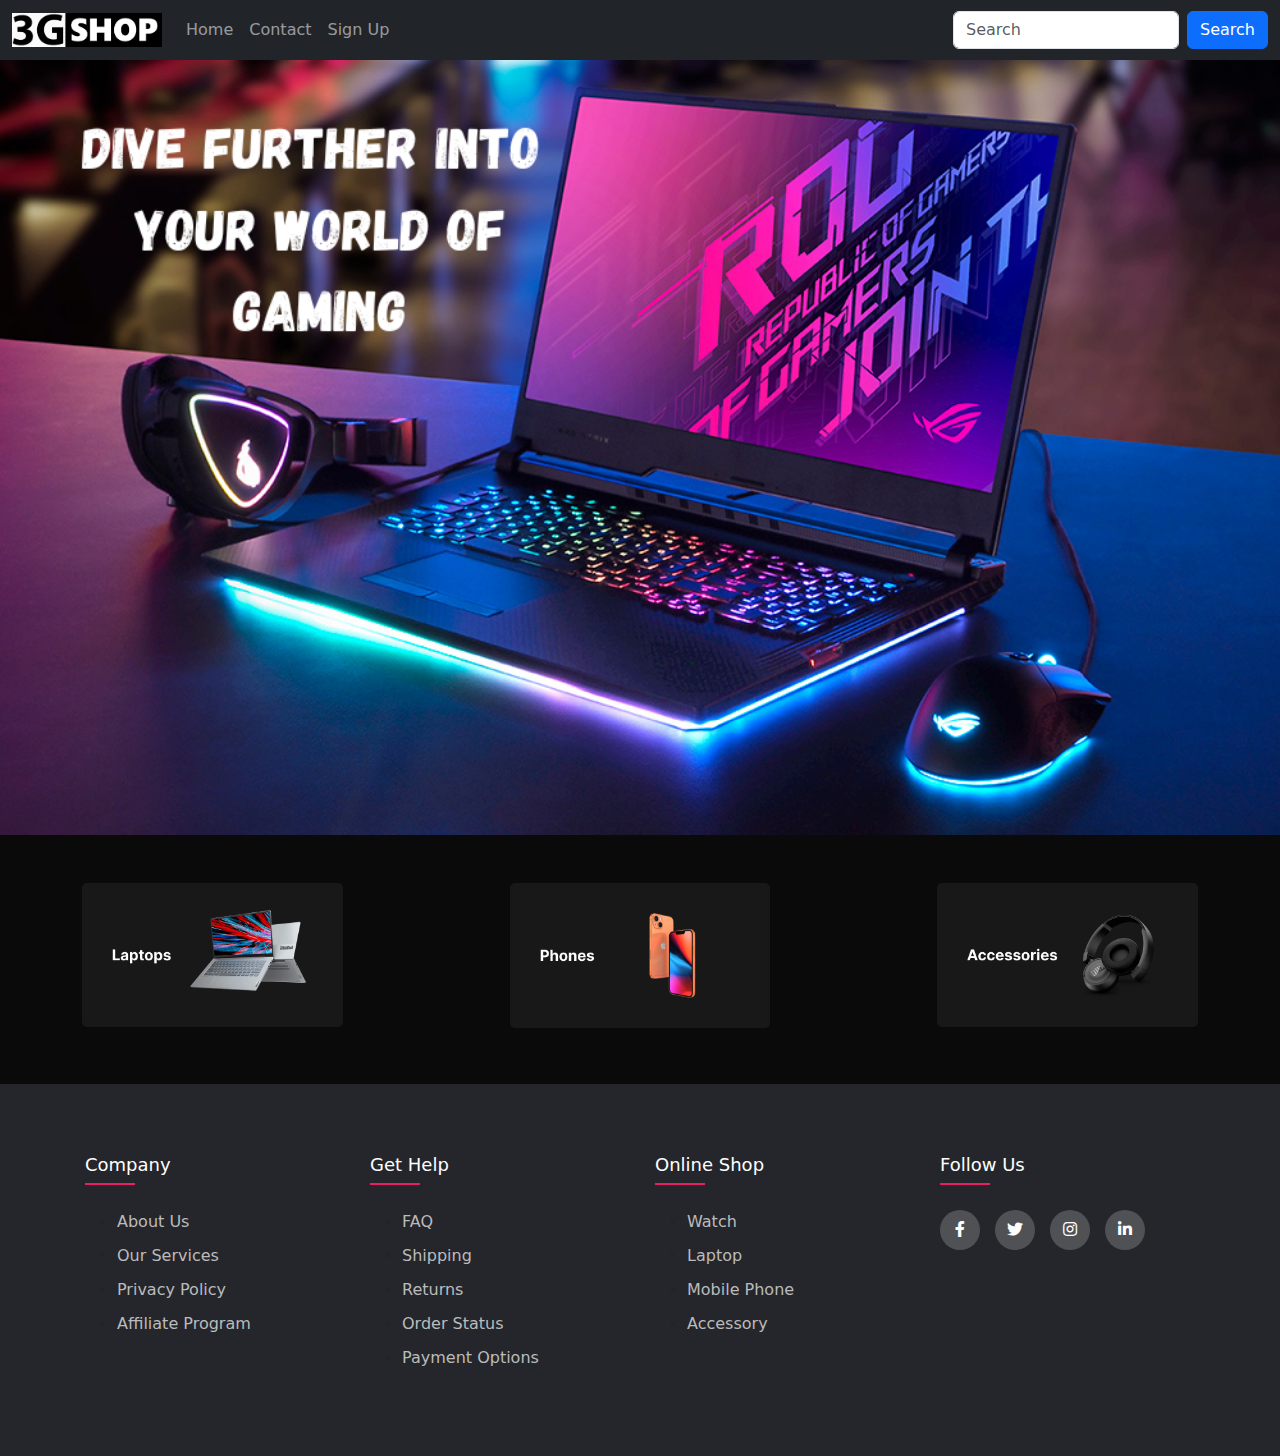
<file: index.html>
<!DOCTYPE html>
<html lang="en">
  <head>
    <meta charset="UTF-8" />
    <meta name="viewport" content="width=device-width, initial-scale=1.0" />
    <link
      rel="stylesheet"
      href="https://cdnjs.cloudflare.com/ajax/libs/font-awesome/5.15.3/css/all.min.css"
    />
    <!-- Add Font Awesome stylesheet -->
    <link
      rel="stylesheet"
      href="https://cdn.jsdelivr.net/npm/bootstrap@5.2.0/dist/css/bootstrap.min.css"
    />

    <script src="https://ajax.googleapis.com/ajax/libs/jquery/3.6.0/jquery.min.js"></script>
    <script src="https://cdn.jsdelivr.net/npm/bootstrap@5.2.0/dist/js/bootstrap.bundle.min.js"></script>
    <link rel="stylesheet" href="css/index.css" />
    <script src="js/login.js"></script>
    <title>Home</title>
  </head>
  <body>
    <!-- Navigation Bar Section-->
    <nav class="navbar navbar-expand-sm navbar-dark bg-dark">
      <div class="container-fluid">
        <a class="navbar-brand" href="index.html">
          <img
            src="images/3GLogo.png"
            alt="logo"
            id="navbar_logo"
            class="img-fluid"
          />
        </a>
        <button
          class="navbar-toggler"
          type="button"
          data-bs-toggle="collapse"
          data-bs-target="#mynavbar"
        >
          <span class="navbar-toggler-icon"></span>
        </button>
        <div class="collapse navbar-collapse" id="mynavbar">
          <ul class="navbar-nav me-auto">
            <li class="nav-item">
              <a class="nav-link" href="index.html">Home</a>
            </li>
            <li class="nav-item">
              <a class="nav-link" href="#">Contact</a>
            </li>
            <li class="nav-item">
              <a class="nav-link" href="login.html" id="log_in_link"></a>
            </li>
            <li class="nav-item">
              <a class="nav-link" href="javascript:void(0)" id="sign_out"></a>
            </li>
          </ul>
          <form class="d-flex">
            <input class="form-control me-2" type="text" placeholder="Search" />
            <button class="btn btn-primary" type="button">Search</button>
          </form>
        </div>
      </div>
    </nav>

    <!-- Hero Banner Section -->
    <div class="hero-banner">
      <img
        src="images/rog_laptop.png"
        alt="laptop in the middle of a dark area"
      />
    </div>

    <div class="container mt-5 mb-5">
      <div class="row d-flex justify-content-between">
        <div class="col-lg-3 mb-2">
          <a href="shop_page_laptop.html">
            <img
              src="images/Box-001.png"
              alt="laptop image"
              class="img-fluid"
            />
          </a>
        </div>

        <div class="col-lg-3 mb-2">
          <a href="shop_page_mobile.html">
            <img
              src="images/Box-002.png"
              alt="mobile phone image"
              class="img-fluid"
            />
          </a>
        </div>
        <div class="col-lg-3 mb-2">
          <a href="shop_page_accessory.html">
            <img
              src="images/Box-003.png"
              alt="mobile phone image"
              class="img-fluid"
            />
          </a>
        </div>
      </div>
    </div>

    <!-- Footer Section -->
    <footer class="footer">
      <div class="container">
        <div class="row">
          <div class="footer-col">
            <h4>company</h4>
            <ul>
              <li><a href="#">about us</a></li>
              <li><a href="#">our services</a></li>
              <li><a href="#">privacy policy</a></li>
              <li><a href="#">affiliate program</a></li>
            </ul>
          </div>
          <div class="footer-col">
            <h4>get help</h4>
            <ul>
              <li><a href="#">FAQ</a></li>
              <li><a href="#">shipping</a></li>
              <li><a href="#">returns</a></li>
              <li><a href="#">order status</a></li>
              <li><a href="#">payment options</a></li>
            </ul>
          </div>
          <div class="footer-col">
            <h4>online shop</h4>
            <ul>
              <li><a href="#">watch</a></li>
              <li><a href="#">laptop</a></li>
              <li><a href="#">mobile phone</a></li>
              <li><a href="#">accessory</a></li>
            </ul>
          </div>
          <div class="footer-col">
            <h4>follow us</h4>
            <div class="social-links">
              <a href="#"><i class="fab fa-facebook-f"></i></a>
              <a href="#"><i class="fab fa-twitter"></i></a>
              <a href="#"><i class="fab fa-instagram"></i></a>
              <a href="#"><i class="fab fa-linkedin-in"></i></a>
            </div>
          </div>
        </div>
      </div>
    </footer>
  </body>
</html>
</file>
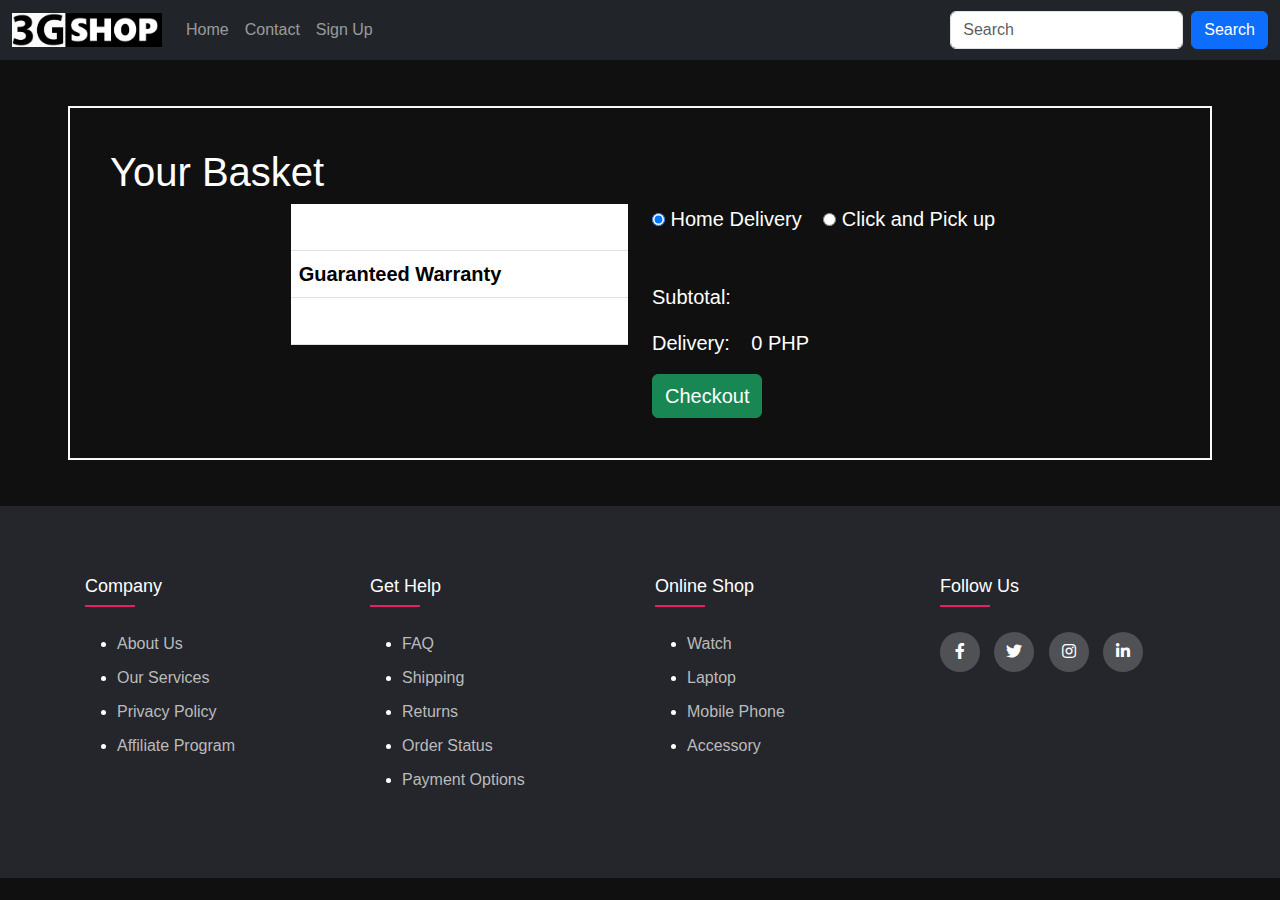
<file: display_cart_accessory.html>
<!DOCTYPE html>
<html lang="en">
  <head>
    <meta charset="UTF-8" />
    <meta name="viewport" content="width=device-width, initial-scale=1.0" />
    <link
      rel="stylesheet"
      href="https://cdnjs.cloudflare.com/ajax/libs/font-awesome/5.15.3/css/all.min.css"
    />
    <link
      rel="stylesheet"
      href="https://cdn.jsdelivr.net/npm/bootstrap@5.2.0/dist/css/bootstrap.min.css"
    />
    <script src="https://ajax.googleapis.com/ajax/libs/jquery/3.6.0/jquery.min.js"></script>
    <script src="https://cdn.jsdelivr.net/npm/bootstrap@5.2.0/dist/js/bootstrap.bundle.min.js"></script>
    <script src="js/display_cart_accessory.js"></script>
    <script src="js/login.js"></script>
    <title>Cart Display</title>
    <link rel="stylesheet" href="css/GGG_styles.css" />
    <script src="js/display_cart_accessory.js"></script>
  </head>
  <body>
    <nav class="navbar navbar-expand-sm navbar-dark bg-dark">
      <div class="container-fluid">
        <a class="navbar-brand" href="index.html">
          <img
            src="images/3GLogo.png"
            alt="logo"
            id="navbar_logo"
            class="img-fluid"
          />
        </a>
        <button
          class="navbar-toggler"
          type="button"
          data-bs-toggle="collapse"
          data-bs-target="#mynavbar"
        >
          <span class="navbar-toggler-icon"></span>
        </button>
        <div class="collapse navbar-collapse" id="mynavbar">
          <ul class="navbar-nav me-auto">
            <li class="nav-item">
              <a class="nav-link" href="index.html">Home</a>
            </li>
            <li class="nav-item">
              <a class="nav-link" href="#">Contact</a>
            </li>
            <li class="nav-item">
              <a class="nav-link" href="login.html" id="log_in_link"></a>
            </li>
            <li class="nav-item">
              <a class="nav-link" href="javascript:void(0)" id="sign_out"></a>
            </li>
          </ul>
          <form class="d-flex">
            <input class="form-control me-2" type="text" placeholder="Search" />
            <button class="btn btn-primary" type="button">Search</button>
          </form>
        </div>
      </div>
    </nav>

    <div class="container mt-5 mb-5" id="item_purchased">
      <div class="row">
        <h1>Your Basket</h1>

        <div
          class="col-lg-2 col-md-6 col-12"
          id="image_area"
          class="img-fluid"
        ></div>
        <div class="col-lg-4 col-md-6 col-12" id="table_area">
          <table class="table">
            <tr>
              <th>
                <span class="fs-5" id="accessory_name"></span>
                <span class="fs-5" id="accessory_model"></span><br />
              </th>
            </tr>
            <tr>
              <th>Guaranteed Warranty</th>
            </tr>
            <tr>
              <td>
                <span id="warranty_year"></span><br />
                <span id="warranty_replacement"></span>
              </td>
            </tr>
          </table>
        </div>

        <div class="col-lg-6">
          <input type="radio" name="delivery_option" checked /><span
            class="fs-5"
          >
            Home Delivery
          </span>
          <input type="radio" name="delivery_option" class="ms-3" /><span
            class="fs-5"
          >
            Click and Pick up
          </span>
          <p class="mt-5 fs-5">
            Subtotal: <span class="ms-3" id="accessory_price_peso"></span>
          </p>
          <span></span>
          <p class="fs-5">Delivery: <span class="ms-3">0 PHP</span></p>
          <button
            type="button"
            id="checkout_button"
            data-bs-toggle="modal"
            data-bs-target="#my_modal"
            class="btn btn-success fs-5"
          >
            Checkout
          </button>
          <!-- The Modal -->
          <div class="modal fade" id="my_modal">
            <div class="modal-dialog">
              <div class="modal-content">
                <!-- Modal Header -->
                <div class="modal-header">
                  <h4 class="modal-title">Purchase Successful!</h4>
                  <button
                    type="button"
                    class="btn-close"
                    data-bs-dismiss="modal"
                  ></button>
                </div>

                <!-- Modal body -->
                <div class="modal-body">
                  <p>
                    Thank you for your purchase! 3G Shop is dedicated to deliver
                    it's products as fast and as safe at it should. Please wait
                    for your receipt to be sent to your email. Have a great day!
                  </p>
                </div>

                <!-- Modal footer -->
                <div class="modal-footer">
                  <button
                    type="button"
                    class="btn btn-primary"
                    data-bs-dismiss="modal"
                  >
                    Close
                  </button>
                </div>
              </div>
            </div>
          </div>
        </div>
      </div>
    </div>

    <!-- Footer Section -->
    <footer class="footer">
      <div class="container">
        <div class="row">
          <div class="footer-col">
            <h4>company</h4>
            <ul>
              <li><a href="#">about us</a></li>
              <li><a href="#">our services</a></li>
              <li><a href="#">privacy policy</a></li>
              <li><a href="#">affiliate program</a></li>
            </ul>
          </div>
          <div class="footer-col">
            <h4>get help</h4>
            <ul>
              <li><a href="#">FAQ</a></li>
              <li><a href="#">shipping</a></li>
              <li><a href="#">returns</a></li>
              <li><a href="#">order status</a></li>
              <li><a href="#">payment options</a></li>
            </ul>
          </div>
          <div class="footer-col">
            <h4>online shop</h4>
            <ul>
              <li><a href="#">watch</a></li>
              <li><a href="#">laptop</a></li>
              <li><a href="#">mobile phone</a></li>
              <li><a href="#">accessory</a></li>
            </ul>
          </div>
          <div class="footer-col">
            <h4>follow us</h4>
            <div class="social-links">
              <a href="#"><i class="fab fa-facebook-f"></i></a>
              <a href="#"><i class="fab fa-twitter"></i></a>
              <a href="#"><i class="fab fa-instagram"></i></a>
              <a href="#"><i class="fab fa-linkedin-in"></i></a>
            </div>
          </div>
        </div>
      </div>
    </footer>
  </body>
</html>
</file>
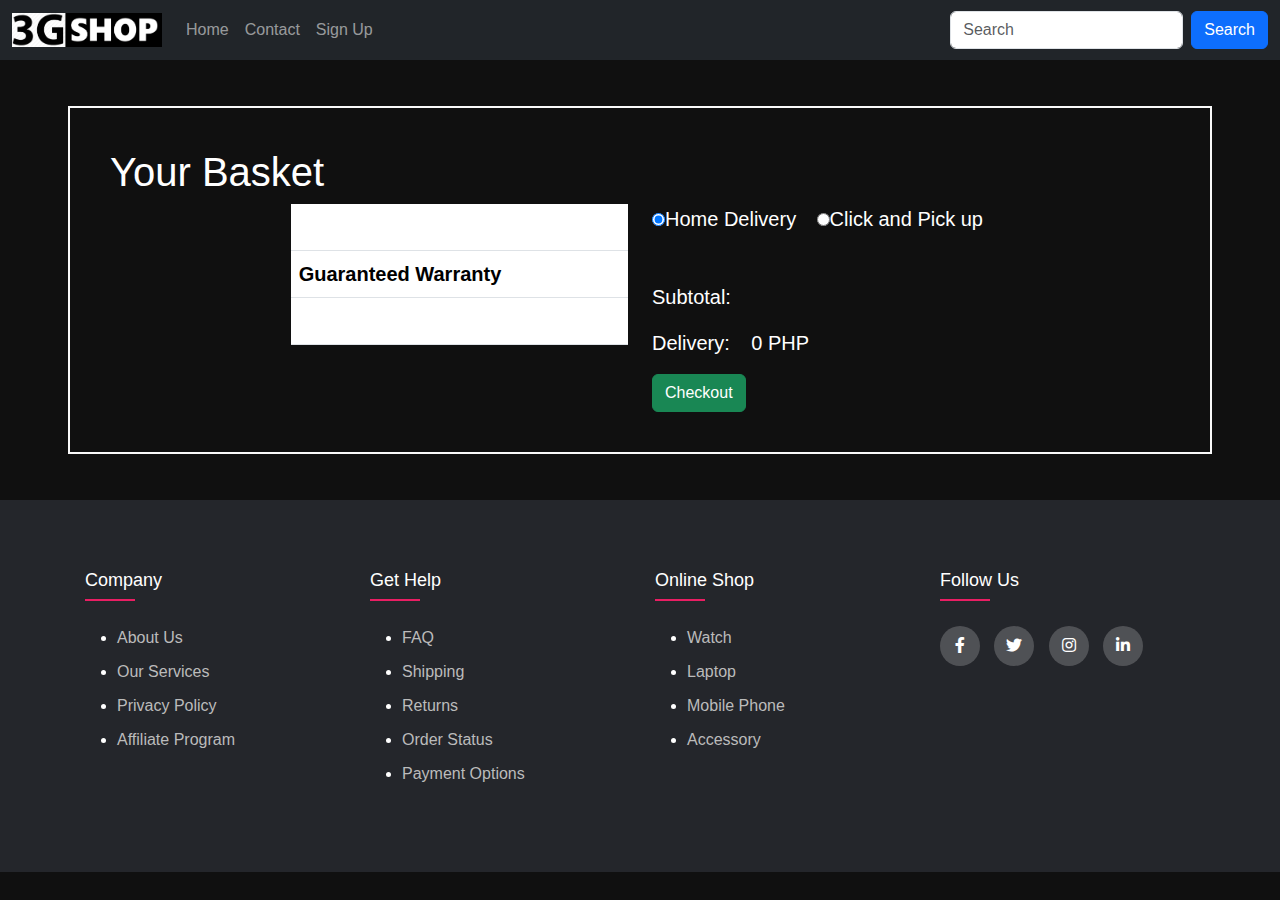
<file: display_cart_laptop.html>
<!DOCTYPE html>
<html lang="en">
  <head>
    <meta charset="UTF-8" />
    <meta name="viewport" content="width=device-width, initial-scale=1.0" />
    <link
      rel="stylesheet"
      href="https://cdnjs.cloudflare.com/ajax/libs/font-awesome/5.15.3/css/all.min.css"
    />
    <link
      rel="stylesheet"
      href="https://cdn.jsdelivr.net/npm/bootstrap@5.2.0/dist/css/bootstrap.min.css"
    />
    <script src="https://ajax.googleapis.com/ajax/libs/jquery/3.6.0/jquery.min.js"></script>
    <script src="https://cdn.jsdelivr.net/npm/bootstrap@5.2.0/dist/js/bootstrap.bundle.min.js"></script>
    <link rel="stylesheet" href="css/GGG_styles.css" />
    <script src="js/display_cart_laptop.js"></script>
    <script src="js/login.js"></script>
    <title>Cart Display</title>
  </head>
  <body>
    <nav class="navbar navbar-expand-sm navbar-dark bg-dark">
      <div class="container-fluid">
        <a class="navbar-brand" href="index.html">
          <img
            src="images/3GLogo.png"
            alt="logo"
            id="navbar_logo"
            class="img-fluid"
          />
        </a>
        <button
          class="navbar-toggler"
          type="button"
          data-bs-toggle="collapse"
          data-bs-target="#mynavbar"
        >
          <span class="navbar-toggler-icon"></span>
        </button>
        <div class="collapse navbar-collapse" id="mynavbar">
          <ul class="navbar-nav me-auto">
            <li class="nav-item">
              <a class="nav-link" href="index.html">Home</a>
            </li>
            <li class="nav-item">
              <a class="nav-link" href="#">Contact</a>
            </li>
            <li class="nav-item">
              <a class="nav-link" href="login.html" id="log_in_link"></a>
            </li>
            <li class="nav-item">
              <a class="nav-link" href="javascript:void(0)" id="sign_out"></a>
            </li>
          </ul>
          <form class="d-flex">
            <input class="form-control me-2" type="text" placeholder="Search" />
            <button class="btn btn-primary" type="button">Search</button>
          </form>
        </div>
      </div>
    </nav>

    <div class="container mt-5 mb-5" id="item_purchased">
      <div class="row">
        <h1>Your Basket</h1>

        <div
          class="col-lg-2 col-md-6 col-12"
          id="image_area"
          class="img-fluid"
        ></div>
        <div class="col-lg-4 col-md-6 col-12" id="table_area">
          <table class="table">
            <tr>
              <th>
                <span class="fs-5" id="laptop_name"></span>
                <span class="fs-5" id="laptop_model"></span><br />
              </th>
            </tr>
            <tr>
              <th>Guaranteed Warranty</th>
            </tr>
            <tr>
              <td>
                <span id="warranty_year"></span><br />
                <span id="warranty_replacement"></span>
              </td>
            </tr>
          </table>
        </div>

        <div class="col-lg-6">
          <input type="radio" name="delivery_option" checked /><span
            class="fs-5"
            >Home Delivery</span
          >
          <input type="radio" name="delivery_option" class="ms-3" /><span
            class="fs-5"
            >Click and Pick up</span
          >
          <p class="mt-5 fs-5">
            Subtotal: <span class="ms-3" id="laptop_price_peso"></span>
          </p>
          <span></span>
          <p class="fs-5">Delivery: <span class="ms-3">0 PHP</span></p>
          <button
            type="button"
            id="checkout_button"
            data-bs-toggle="modal"
            data-bs-target="#my_modal"
            class="btn btn-success"
          >
            Checkout
          </button>
          <!-- The Modal -->
          <div class="modal fade" id="my_modal">
            <div class="modal-dialog">
              <div class="modal-content">
                <!-- Modal Header -->
                <div class="modal-header">
                  <h4 class="modal-title">Purchase Successful!</h4>
                  <button
                    type="button"
                    class="btn-close"
                    data-bs-dismiss="modal"
                  ></button>
                </div>

                <!-- Modal body -->
                <div class="modal-body">
                  <p>
                    Thank you for your purchase! 3G Shop is dedicated to deliver
                    it's products as fast and as safe at it should. Please wait
                    for your receipt to be sent in your email. Have a great day!
                  </p>
                </div>

                <!-- Modal footer -->
                <div class="modal-footer">
                  <button
                    type="button"
                    class="btn btn-primary"
                    data-bs-dismiss="modal"
                  >
                    Close
                  </button>
                </div>
              </div>
            </div>
          </div>
        </div>
      </div>
    </div>

    <footer class="footer">
      <div class="container">
        <div class="row">
          <div class="footer-col">
            <h4>company</h4>
            <ul>
              <li><a href="#">about us</a></li>
              <li><a href="#">our services</a></li>
              <li><a href="#">privacy policy</a></li>
              <li><a href="#">affiliate program</a></li>
            </ul>
          </div>
          <div class="footer-col">
            <h4>get help</h4>
            <ul>
              <li><a href="#">FAQ</a></li>
              <li><a href="#">shipping</a></li>
              <li><a href="#">returns</a></li>
              <li><a href="#">order status</a></li>
              <li><a href="#">payment options</a></li>
            </ul>
          </div>
          <div class="footer-col">
            <h4>online shop</h4>
            <ul>
              <li><a href="#">watch</a></li>
              <li><a href="#">laptop</a></li>
              <li><a href="#">mobile phone</a></li>
              <li><a href="#">accessory</a></li>
            </ul>
          </div>
          <div class="footer-col">
            <h4>follow us</h4>
            <div class="social-links">
              <a href="#"><i class="fab fa-facebook-f"></i></a>
              <a href="#"><i class="fab fa-twitter"></i></a>
              <a href="#"><i class="fab fa-instagram"></i></a>
              <a href="#"><i class="fab fa-linkedin-in"></i></a>
            </div>
          </div>
        </div>
      </div>
    </footer>
  </body>
</html>
</file>
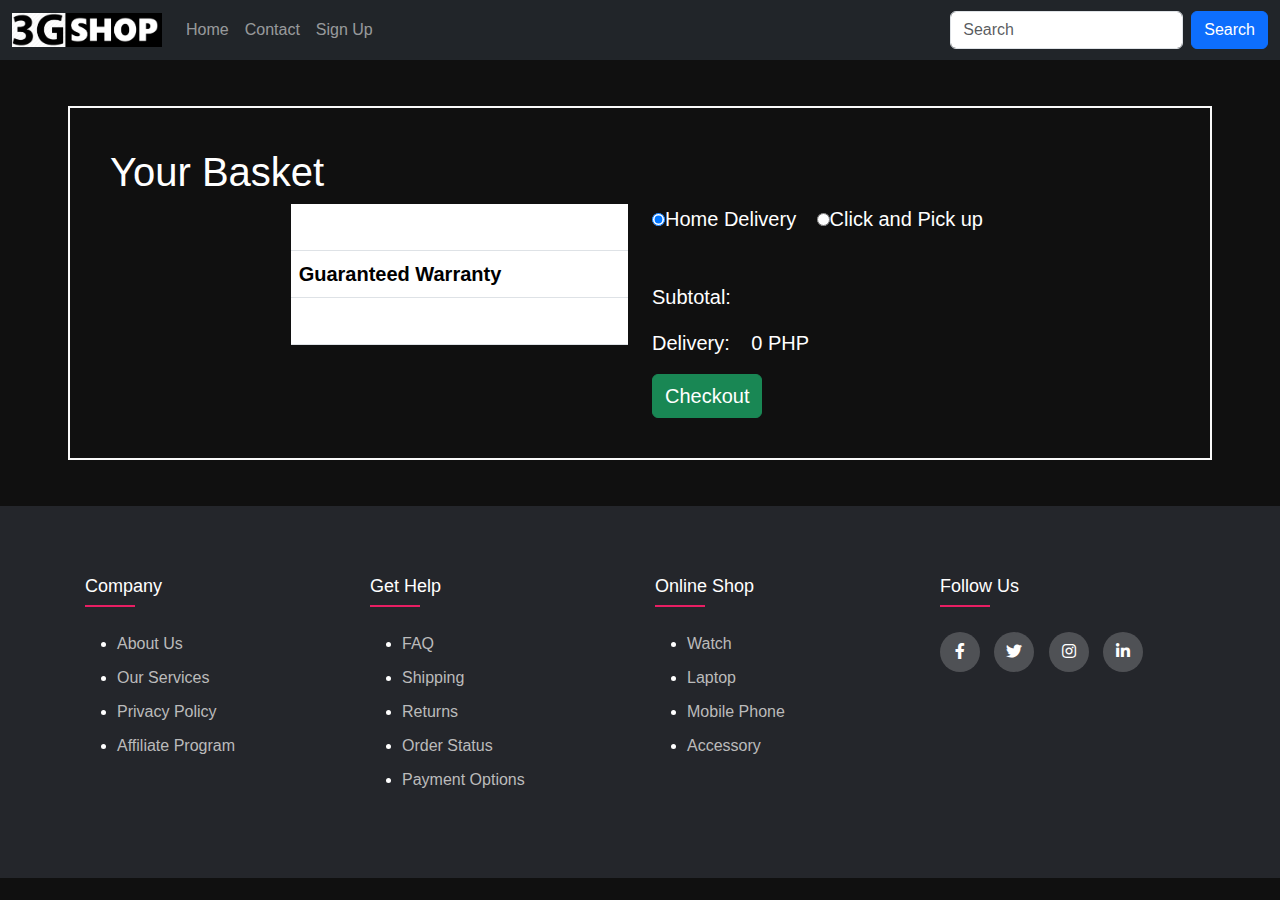
<file: display_cart_mobile.html>
<!DOCTYPE html>
<html lang="en">
  <head>
    <meta charset="UTF-8" />
    <meta name="viewport" content="width=device-width, initial-scale=1.0" />
    <link
      rel="stylesheet"
      href="https://cdnjs.cloudflare.com/ajax/libs/font-awesome/5.15.3/css/all.min.css"
    />
    <link
      rel="stylesheet"
      href="https://cdn.jsdelivr.net/npm/bootstrap@5.2.0/dist/css/bootstrap.min.css"
    />
    <script src="https://ajax.googleapis.com/ajax/libs/jquery/3.6.0/jquery.min.js"></script>
    <script src="https://cdn.jsdelivr.net/npm/bootstrap@5.2.0/dist/js/bootstrap.bundle.min.js"></script>
    <link rel="stylesheet" href="css/GGG_styles.css" />
    <script src="js/display_cart_mobile.js"></script>
    <script src="js/login.js"></script>
    <title>Cart Display</title>
  </head>
  <body>
    <nav class="navbar navbar-expand-sm navbar-dark bg-dark">
      <div class="container-fluid">
        <a class="navbar-brand" href="index.html">
          <img
            src="images/3GLogo.png"
            alt="logo"
            id="navbar_logo"
            class="img-fluid"
          />
        </a>
        <button
          class="navbar-toggler"
          type="button"
          data-bs-toggle="collapse"
          data-bs-target="#mynavbar"
        >
          <span class="navbar-toggler-icon"></span>
        </button>
        <div class="collapse navbar-collapse" id="mynavbar">
          <ul class="navbar-nav me-auto">
            <li class="nav-item">
              <a class="nav-link" href="index.html">Home</a>
            </li>
            <li class="nav-item">
              <a class="nav-link" href="#">Contact</a>
            </li>
            <li class="nav-item">
              <a class="nav-link" href="login.html" id="log_in_link"></a>
            </li>
            <li class="nav-item">
              <a class="nav-link" href="javascript:void(0)" id="sign_out"></a>
            </li>
          </ul>
          <form class="d-flex">
            <input class="form-control me-2" type="text" placeholder="Search" />
            <button class="btn btn-primary" type="button">Search</button>
          </form>
        </div>
      </div>
    </nav>

    <div class="container mt-5 mb-5" id="item_purchased">
      <div class="row">
        <h1>Your Basket</h1>

        <div
          class="col-lg-2 col-md-6 col-12"
          id="image_area"
          class="img-fluid"
        ></div>
        <div class="col-lg-4 col-md-6 col-12" id="table_area">
          <table class="table">
            <tr>
              <th>
                <span class="fs-5" id="mobile_name"></span>
                <span class="fs-5" id="mobile_model"></span><br />
              </th>
            </tr>
            <tr>
              <th>Guaranteed Warranty</th>
            </tr>
            <tr>
              <td>
                <span id="warranty_year"></span><br />
                <span id="warranty_replacement"></span>
              </td>
            </tr>
          </table>
        </div>

        <div class="col-lg-6">
          <input type="radio" name="delivery_option" checked /><span
            class="fs-5"
            >Home Delivery</span
          >
          <input type="radio" name="delivery_option" class="ms-3" /><span
            class="fs-5"
            >Click and Pick up</span
          >
          <p class="mt-5 fs-5">
            Subtotal: <span class="ms-3" id="mobile_price_peso"></span>
          </p>
          <span></span>
          <p class="fs-5">Delivery: <span class="ms-3">0 PHP</span></p>
          <button
            type="button"
            id="checkout_button"
            data-bs-toggle="modal"
            data-bs-target="#my_modal"
            class="btn btn-success fs-5"
          >
            Checkout
          </button>
          <!-- The Modal -->
          <div class="modal fade" id="my_modal">
            <div class="modal-dialog">
              <div class="modal-content">
                <!-- Modal Header -->
                <div class="modal-header">
                  <h4 class="modal-title">Purchase Successful!</h4>
                  <button
                    type="button"
                    class="btn-close"
                    data-bs-dismiss="modal"
                  ></button>
                </div>

                <!-- Modal body -->
                <div class="modal-body">
                  <p>
                    Thank you for your purchase! 3G Shop is dedicated to deliver
                    it's products as fast and as safe at it should. Please wait
                    for your receipt to be sent to your email. Have a great day!
                  </p>
                </div>

                <!-- Modal footer -->
                <div class="modal-footer">
                  <button
                    type="button"
                    class="btn btn-primary"
                    data-bs-dismiss="modal"
                  >
                    Close
                  </button>
                </div>
              </div>
            </div>
          </div>
        </div>
      </div>
    </div>

    <footer class="footer">
      <div class="container">
        <div class="row">
          <div class="footer-col">
            <h4>company</h4>
            <ul>
              <li><a href="#">about us</a></li>
              <li><a href="#">our services</a></li>
              <li><a href="#">privacy policy</a></li>
              <li><a href="#">affiliate program</a></li>
            </ul>
          </div>
          <div class="footer-col">
            <h4>get help</h4>
            <ul>
              <li><a href="#">FAQ</a></li>
              <li><a href="#">shipping</a></li>
              <li><a href="#">returns</a></li>
              <li><a href="#">order status</a></li>
              <li><a href="#">payment options</a></li>
            </ul>
          </div>
          <div class="footer-col">
            <h4>online shop</h4>
            <ul>
              <li><a href="#">watch</a></li>
              <li><a href="#">laptop</a></li>
              <li><a href="#">mobile phone</a></li>
              <li><a href="#">accessory</a></li>
            </ul>
          </div>
          <div class="footer-col">
            <h4>follow us</h4>
            <div class="social-links">
              <a href="#"><i class="fab fa-facebook-f"></i></a>
              <a href="#"><i class="fab fa-twitter"></i></a>
              <a href="#"><i class="fab fa-instagram"></i></a>
              <a href="#"><i class="fab fa-linkedin-in"></i></a>
            </div>
          </div>
        </div>
      </div>
    </footer>
  </body>
</html>
</file>
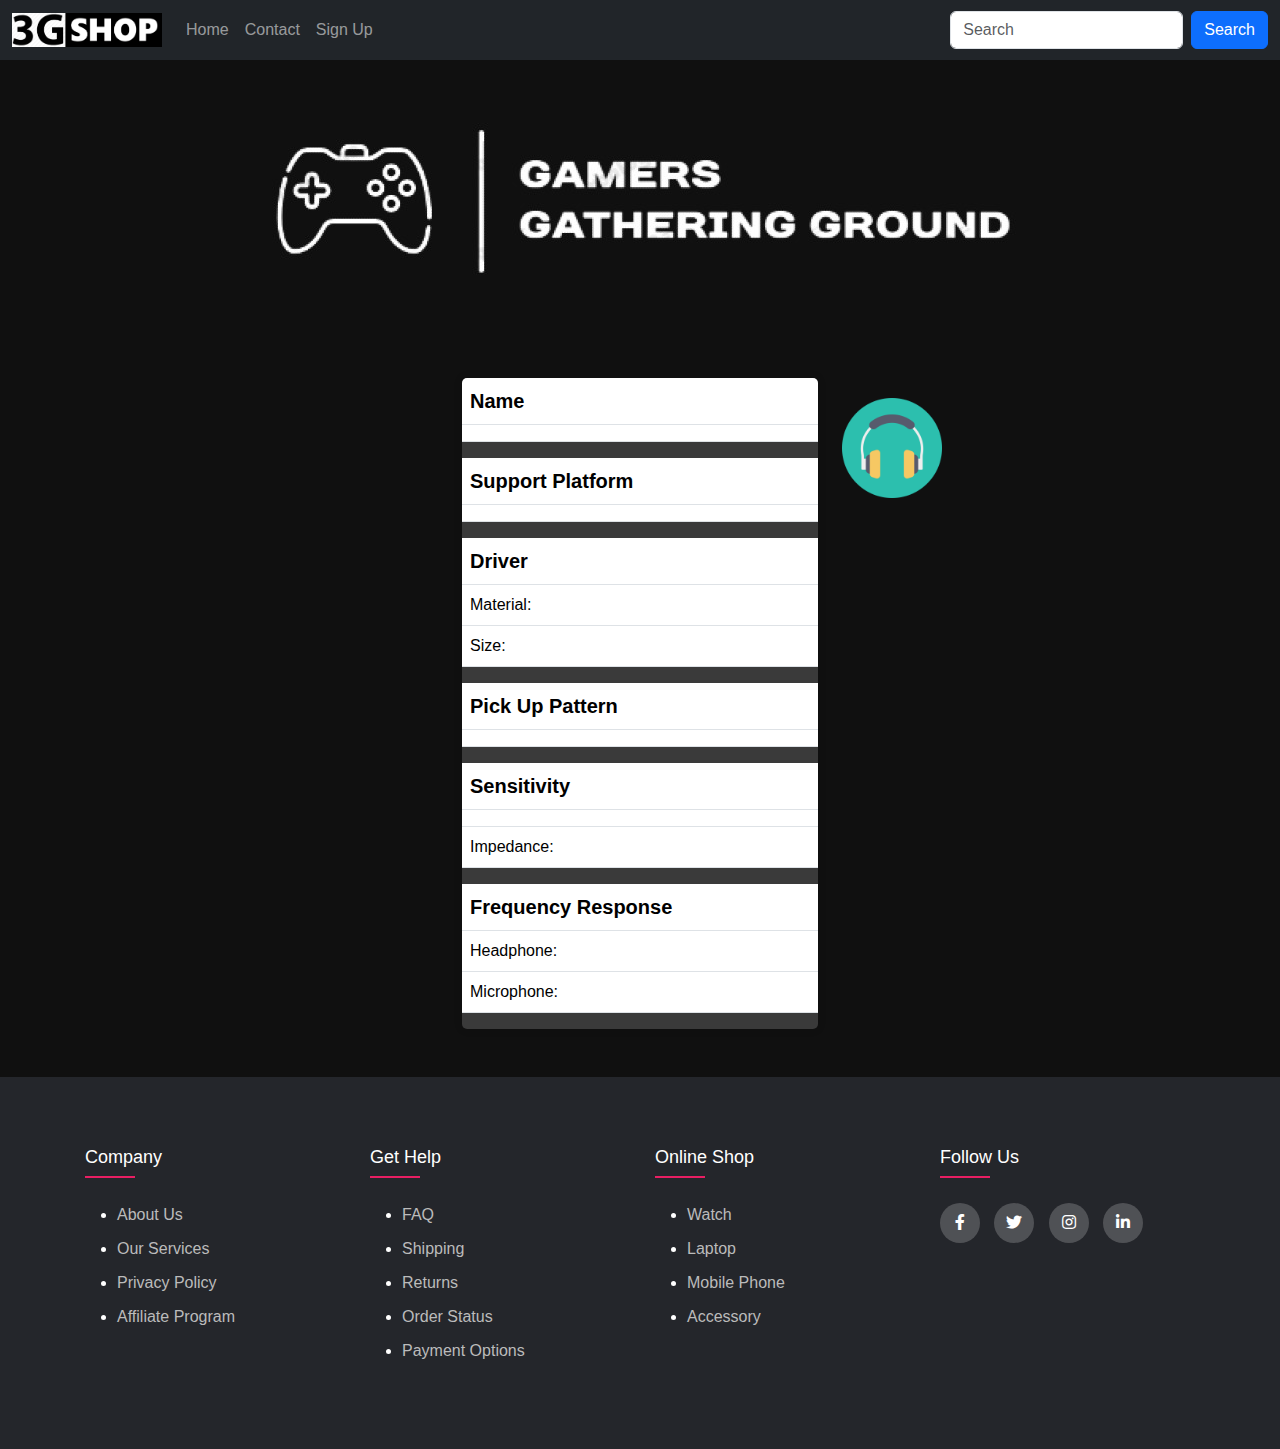
<file: full_specs_accessory.html>
<!DOCTYPE html>
<html lang="en">
  <head>
    <meta charset="UTF-8" />
    <meta name="viewport" content="width=device-width, initial-scale=1.0" />
    <link
      rel="stylesheet"
      href="https://cdnjs.cloudflare.com/ajax/libs/font-awesome/5.15.3/css/all.min.css"
    />
    <link
      rel="stylesheet"
      href="https://cdn.jsdelivr.net/npm/bootstrap@5.2.0/dist/css/bootstrap.min.css"
    />
    <script src="https://ajax.googleapis.com/ajax/libs/jquery/3.6.0/jquery.min.js"></script>
    <script src="https://cdn.jsdelivr.net/npm/bootstrap@5.2.0/dist/js/bootstrap.bundle.min.js"></script>
    <link rel="stylesheet" href="css/GGG_styles.css" />
    <script src="js/full_specs_accessory.js"></script>
    <script src="js/login.js"></script>
    <title>Full Specification - Accessory</title>
  </head>
  <body>
    <nav class="navbar navbar-expand-sm navbar-dark bg-dark">
      <div class="container-fluid">
        <a class="navbar-brand" href="index.html">
          <img
            src="images/3GLogo.png"
            alt="logo"
            id="navbar_logo"
            class="img-fluid"
          />
        </a>
        <button
          class="navbar-toggler"
          type="button"
          data-bs-toggle="collapse"
          data-bs-target="#mynavbar"
        >
          <span class="navbar-toggler-icon"></span>
        </button>
        <div class="collapse navbar-collapse" id="mynavbar">
          <ul class="navbar-nav me-auto">
            <li class="nav-item">
              <a class="nav-link" href="index.html">Home</a>
            </li>
            <li class="nav-item">
              <a class="nav-link" href="#">Contact</a>
            </li>
            <li class="nav-item">
              <a class="nav-link" href="login.html" id="log_in_link"></a>
            </li>
            <li class="nav-item">
              <a class="nav-link" href="javascript:void(0)" id="sign_out"></a>
            </li>
          </ul>
          <form class="d-flex">
            <input class="form-control me-2" type="text" placeholder="Search" />
            <button class="btn btn-primary" type="button">Search</button>
          </form>
        </div>
      </div>
    </nav>

    <div class="image-container">
      <img
        src="images/gamersgatheringgroundlogo.jpg"
        alt="gamers gathering ground logo with a controller on the left side"
        id="threeGtext"
        class="img-fluid"
      />
    </div>

    <div class="container mt-5">
      <div class="row">
        <div class="col-lg-4" id="image_area"></div>
        <div class="col-lg-4">
          <div id="full_specs_table">
            <table class="table">
              <thead>
                <th>Name</th>
              </thead>
              <tbody>
                <tr>
                  <td><span id="accessory_name"></span></td>
                </tr>
              </tbody>
            </table>
            <table class="table mt-3">
              <thead>
                <th>Support Platform</th>
              </thead>
              <tbody>
                <tr>
                  <td id="accessory_support_platform"></td>
                </tr>
              </tbody>
            </table>
            <table class="table mt-3">
              <thead>
                <th>Driver</th>
              </thead>
              <tbody>
                <tr>
                  <td>
                    Material: <span id="accessory_driver_material"></span>
                  </td>
                </tr>
                <tr>
                  <td>Size: <span id="accessory_driver_size"></span></td>
                </tr>
              </tbody>
            </table>
            <table class="table">
              <thead>
                <th>Pick Up Pattern</th>
              </thead>
              <tbody>
                <tr>
                  <td>
                    <span id="accessory_pickup"></span>
                  </td>
                </tr>
              </tbody>
            </table>

            <table class="table mt-3">
              <thead>
                <th>Sensitivity</th>
              </thead>
              <tbody>
                <tr>
                  <td id="accessory_sensitivity"></td>
                </tr>
                <tr>
                  <td>Impedance: <span id="accessory_impedance"></span></td>
                </tr>
              </tbody>
            </table>
            <table class="table mt-3">
              <thead>
                <th>Frequency Response</th>
              </thead>
              <tbody>
                <tr>
                  <td>Headphone: <span id="accessory_fr_headphone"></span></td>
                </tr>
                <tr>
                  <td>
                    Microphone: <span id="accessory_fr_microphone"></span>
                  </td>
                </tr>
              </tbody>
            </table>
          </div>
        </div>
        <div class="col-lg-4 col-md-12 col-md-12">
          <div>
            <img
              src="images/headphone_icon.png"
              alt="cpu symbol"
              class="img-fluid symbol"
            />
          </div>
          <div class="mt-1">
            <span id="headphone_description"></span>
          </div>
        </div>
      </div>
    </div>
    <div class="modal fade" id="my_modal">
      <div class="modal-dialog">
        <div class="modal-content">
          <!-- Modal Header -->
          <div class="modal-header">
            <h4 class="modal-title">Successfully added to cart!</h4>
            <button
              type="button"
              class="btn-close"
              data-bs-dismiss="modal"
            ></button>
          </div>

          <!-- Modal body -->
          <div class="modal-body">
            <p>Would you like to view your cart?</p>
          </div>

          <!-- Modal footer -->
          <div class="modal-footer">
            <a href="shop_page_laptop.html">
              <button type="button" class="btn btn-primary">
                Continue shopping
              </button></a
            >
            <button type="button" class="btn btn-success" id="view_cart">
              View Cart
            </button>
          </div>
        </div>
      </div>
    </div>

    <!-- Footer Section -->
    <footer class="footer mt-5">
      <div class="container">
        <div class="row">
          <div class="footer-col">
            <h4>company</h4>
            <ul>
              <li><a href="#">about us</a></li>
              <li><a href="#">our services</a></li>
              <li><a href="#">privacy policy</a></li>
              <li><a href="#">affiliate program</a></li>
            </ul>
          </div>
          <div class="footer-col">
            <h4>get help</h4>
            <ul>
              <li><a href="#">FAQ</a></li>
              <li><a href="#">shipping</a></li>
              <li><a href="#">returns</a></li>
              <li><a href="#">order status</a></li>
              <li><a href="#">payment options</a></li>
            </ul>
          </div>
          <div class="footer-col">
            <h4>online shop</h4>
            <ul>
              <li><a href="#">watch</a></li>
              <li><a href="#">laptop</a></li>
              <li><a href="#">mobile phone</a></li>
              <li><a href="#">accessory</a></li>
            </ul>
          </div>
          <div class="footer-col">
            <h4>follow us</h4>
            <div class="social-links">
              <a href="#"><i class="fab fa-facebook-f"></i></a>
              <a href="#"><i class="fab fa-twitter"></i></a>
              <a href="#"><i class="fab fa-instagram"></i></a>
              <a href="#"><i class="fab fa-linkedin-in"></i></a>
            </div>
          </div>
        </div>
      </div>
    </footer>
  </body>
</html>
</file>
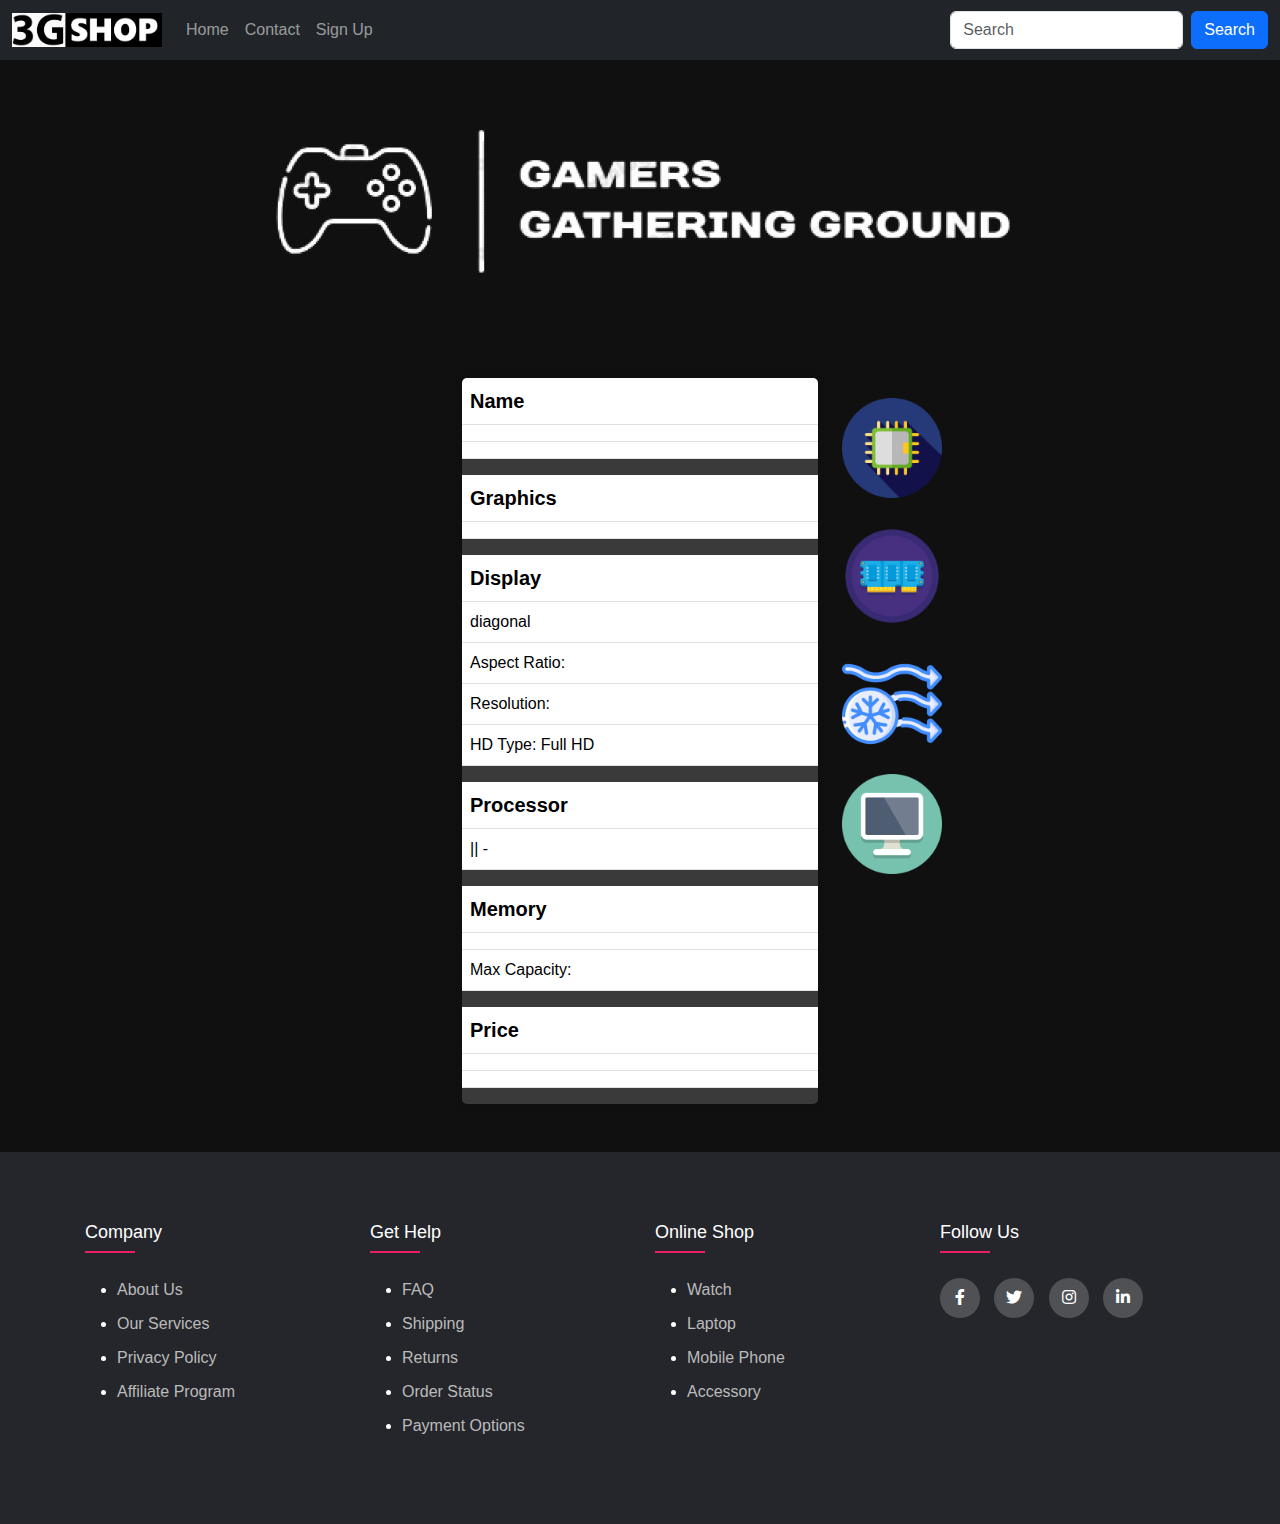
<file: full_specs_laptop.html>
<!DOCTYPE html>
<html lang="en">
  <head>
    <meta charset="UTF-8" />
    <meta name="viewport" content="width=device-width, initial-scale=1.0" />
    <link
      rel="stylesheet"
      href="https://cdnjs.cloudflare.com/ajax/libs/font-awesome/5.15.3/css/all.min.css"
    />
    <link
      rel="stylesheet"
      href="https://cdn.jsdelivr.net/npm/bootstrap@5.2.0/dist/css/bootstrap.min.css"
    />
    <script src="https://ajax.googleapis.com/ajax/libs/jquery/3.6.0/jquery.min.js"></script>
    <script src="https://cdn.jsdelivr.net/npm/bootstrap@5.2.0/dist/js/bootstrap.bundle.min.js"></script>
    <link rel="stylesheet" href="css/GGG_styles.css" />
    <script src="js/full_specs_laptop.js"></script>
    <script src="js/login.js"></script>
    <title>Full Specification - Laptop</title>
  </head>
  <body>
    <nav class="navbar navbar-expand-sm navbar-dark bg-dark">
      <div class="container-fluid">
        <a class="navbar-brand" href="index.html">
          <img
            src="images/3GLogo.png"
            alt="logo"
            id="navbar_logo"
            class="img-fluid"
          />
        </a>
        <button
          class="navbar-toggler"
          type="button"
          data-bs-toggle="collapse"
          data-bs-target="#mynavbar"
        >
          <span class="navbar-toggler-icon"></span>
        </button>
        <div class="collapse navbar-collapse" id="mynavbar">
          <ul class="navbar-nav me-auto">
            <li class="nav-item">
              <a class="nav-link" href="index.html">Home</a>
            </li>
            <li class="nav-item">
              <a class="nav-link" href="#">Contact</a>
            </li>
            <li class="nav-item">
              <a class="nav-link" href="login.html" id="log_in_link"></a>
            </li>
            <li class="nav-item">
              <a class="nav-link" href="javascript:void(0)" id="sign_out"></a>
            </li>
          </ul>
          <form class="d-flex">
            <input class="form-control me-2" type="text" placeholder="Search" />
            <button class="btn btn-primary" type="button">Search</button>
          </form>
        </div>
      </div>
    </nav>

    <div class="image-container">
      <img
        src="images/gamersgatheringgroundlogo.jpg"
        alt="gamers gathering ground logo with a controller on the left side"
        id="threeGtext"
        class="img-fluid"
      />
    </div>

    <div class="container mt-5 mb-5">
      <div class="row">
        <div class="col-lg-4 col-md-12 col-md-12 mb-3" id="image_area"></div>
        <div class="col-lg-4 col-md-12 col-md-12">
          <div id="full_specs_table">
            <table class="table">
              <thead>
                <th>Name</th>
              </thead>
              <tbody>
                <tr>
                  <td id="laptop_name"></td>
                </tr>
                <tr>
                  <td id="laptop_model"></td>
                </tr>
              </tbody>
            </table>
            <table class="table mt-3">
              <thead>
                <th>Graphics</th>
              </thead>
              <tbody>
                <tr>
                  <td id="laptop_gpu"></td>
                </tr>
              </tbody>
            </table>
            <table class="table mt-3">
              <thead>
                <th>Display</th>
              </thead>
              <tbody>
                <tr>
                  <td><span id="laptop_diagonal_display"></span> diagonal</td>
                </tr>
                <tr>
                  <td>Aspect Ratio: <span id="laptop_aspect_ratio"></span></td>
                </tr>
                <tr>
                  <td>Resolution: <span id="laptop_resolution"></span></td>
                </tr>
                <tr>
                  <td id="laptop_hd_type">HD Type: Full HD</td>
                </tr>
              </tbody>
            </table>
            <table class="table">
              <thead>
                <th>Processor</th>
              </thead>
              <tbody>
                <tr>
                  <td>
                    <span id="laptop_processor"></span> ||
                    <span id="laptop_processor_frequency"></span> -
                    <span id="laptop_processor_boost"></span>
                  </td>
                </tr>
              </tbody>
            </table>

            <table class="table mt-3">
              <thead>
                <th>Memory</th>
              </thead>
              <tbody>
                <tr>
                  <td id="laptop_ram_type"></td>
                </tr>
                <tr>
                  <td>Max Capacity: <span id="laptop_ram_capacity"></span></td>
                </tr>
              </tbody>
            </table>
            <table class="table mt-3">
              <thead>
                <th>Price</th>
              </thead>
              <tbody>
                <tr>
                  <td><span id="laptop_price_dollar"></span></td>
                </tr>
                <tr>
                  <td id="laptop_price_peso"></td>
                </tr>
              </tbody>
            </table>
          </div>
        </div>
        <div class="col-lg-4 col-md-12 col-md-12">
          <div>
            <img
              src="images/symbol_cpu.png"
              alt="cpu symbol"
              class="img-fluid symbol"
            />
            <div class="mt-2">
              <span id="laptop_gpu_description"></span>
            </div>
          </div>
          <div>
            <img
              src="images/symbol_ram.png"
              alt="ram symbol"
              class="img-fluid symbol"
            />
          </div>
          <div class="mt-2">
            <span id="laptop_ram_description"> </span>
          </div>
          <div>
            <img
              src="images/symbol_airflow.png"
              alt="ram symbol"
              class="img-fluid symbol"
            />
          </div>
          <div>
            <span id="laptop_airflow_description"></span>
          </div>
          <div>
            <img
              src="images/symbol_display.png"
              alt="ram symbol"
              class="img-fluid symbol"
            />
          </div>
          <div class="mt-2">
            <span id="laptop_display_description"></span>
          </div>
        </div>
      </div>
    </div>
    <div class="modal fade" id="my_modal">
      <div class="modal-dialog">
        <div class="modal-content">
          <!-- Modal Header -->
          <div class="modal-header">
            <h4 class="modal-title">Successfully added to cart!</h4>
            <button
              type="button"
              class="btn-close"
              data-bs-dismiss="modal"
            ></button>
          </div>

          <!-- Modal body -->
          <div class="modal-body">
            <p>Would you like to view your cart?</p>
          </div>

          <!-- Modal footer -->
          <div class="modal-footer">
            <a href="shop_page_laptop.html">
              <button type="button" class="btn btn-primary">
                Continue shopping
              </button></a
            >
            <button type="button" class="btn btn-success" id="view_cart">
              View Cart
            </button>
          </div>
        </div>
      </div>
    </div>

    <!-- Footer Section -->
    <footer class="footer">
      <div class="container">
        <div class="row">
          <div class="footer-col">
            <h4>company</h4>
            <ul>
              <li><a href="#">about us</a></li>
              <li><a href="#">our services</a></li>
              <li><a href="#">privacy policy</a></li>
              <li><a href="#">affiliate program</a></li>
            </ul>
          </div>
          <div class="footer-col">
            <h4>get help</h4>
            <ul>
              <li><a href="#">FAQ</a></li>
              <li><a href="#">shipping</a></li>
              <li><a href="#">returns</a></li>
              <li><a href="#">order status</a></li>
              <li><a href="#">payment options</a></li>
            </ul>
          </div>
          <div class="footer-col">
            <h4>online shop</h4>
            <ul>
              <li><a href="#">watch</a></li>
              <li><a href="#">laptop</a></li>
              <li><a href="#">mobile phone</a></li>
              <li><a href="#">accessory</a></li>
            </ul>
          </div>
          <div class="footer-col">
            <h4>follow us</h4>
            <div class="social-links">
              <a href="#"><i class="fab fa-facebook-f"></i></a>
              <a href="#"><i class="fab fa-twitter"></i></a>
              <a href="#"><i class="fab fa-instagram"></i></a>
              <a href="#"><i class="fab fa-linkedin-in"></i></a>
            </div>
          </div>
        </div>
      </div>
    </footer>
  </body>
</html>
</file>
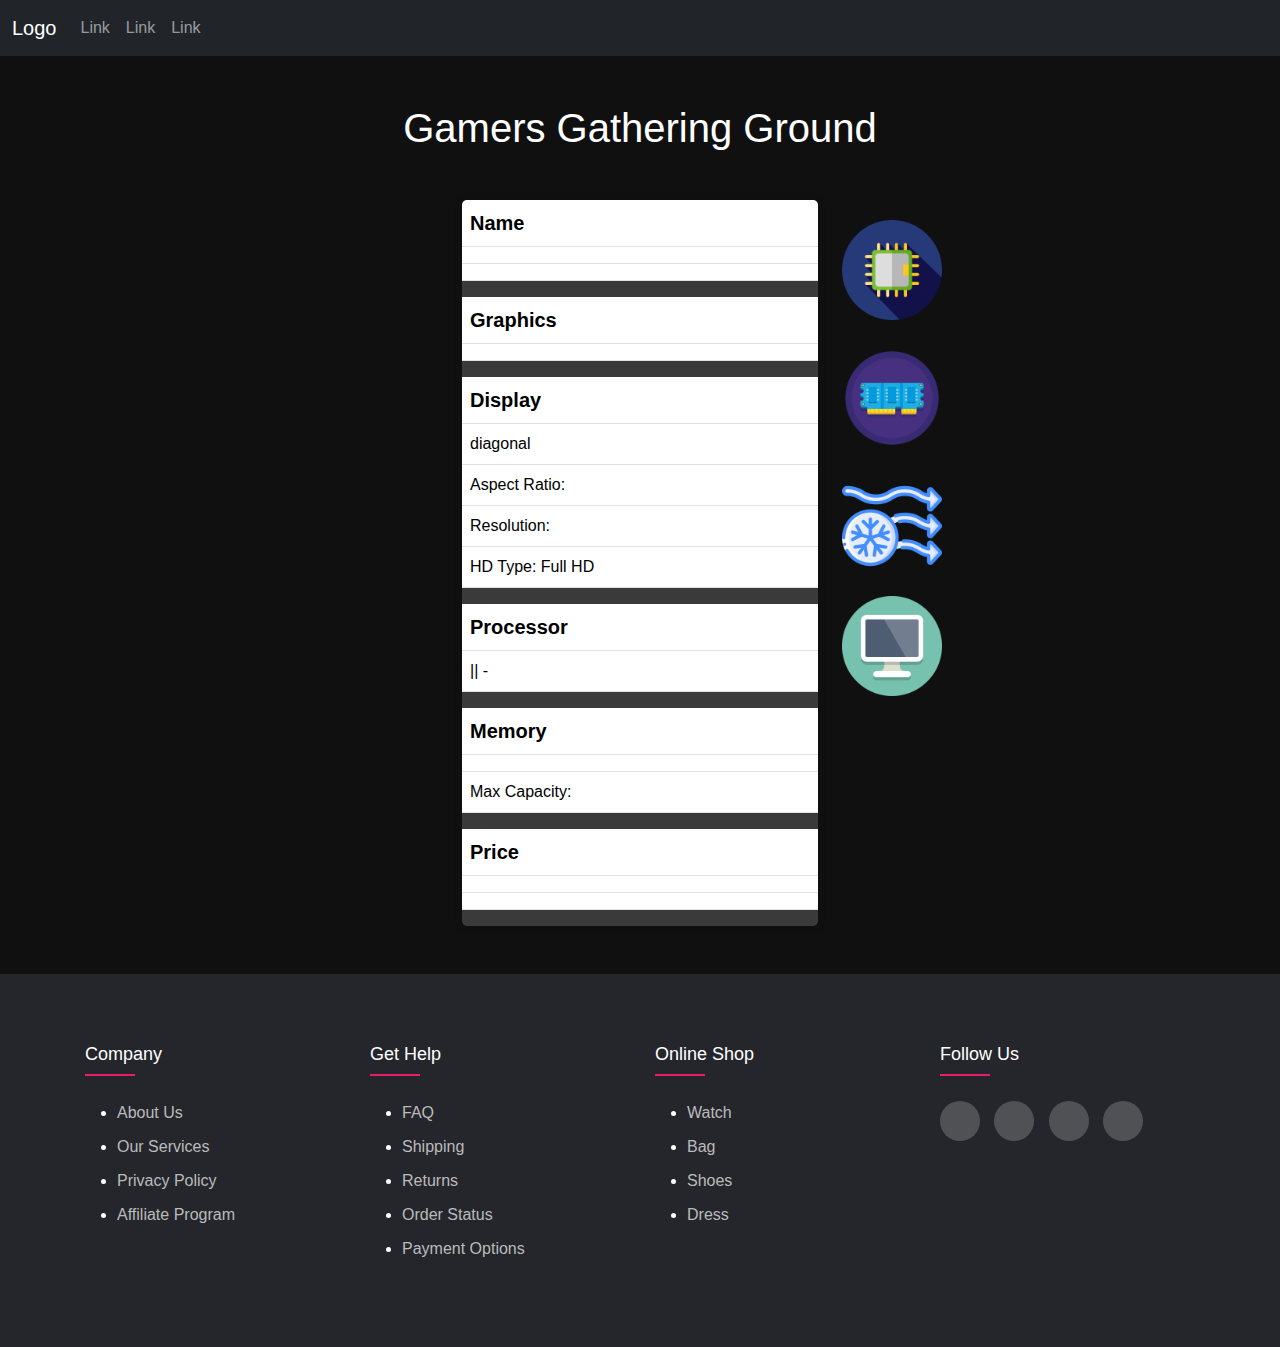
<file: full_specs_laptop_copy.html>
<!DOCTYPE html>
<html lang="en">
  <head>
    <meta charset="UTF-8" />
    <meta name="viewport" content="width=device-width, initial-scale=1.0" />
    <link
      rel="stylesheet"
      href="https://cdn.jsdelivr.net/npm/bootstrap@5.2.0/dist/css/bootstrap.min.css"
    />
    <script src="https://ajax.googleapis.com/ajax/libs/jquery/3.6.0/jquery.min.js"></script>
    <script src="https://cdn.jsdelivr.net/npm/bootstrap@5.2.0/dist/js/bootstrap.bundle.min.js"></script>
    <link rel="stylesheet" href="css/GGG_styles.css" />
    <style>
      #full_specs_table {
        border: none;
        width: 100%;
        max-height: 100vh;
        overflow-y: auto;
        box-shadow: 0 0 10px rgba(0, 0, 0, 0.1);
        background-color: #3a3a3a;
        border-radius: 5px;
      }

      .symbol {
        margin-top: 20px;
        width: 100px;
      }

      table th,
      table td {
        color: white;
      }

      .modal-content {
        color: black;
      }

      .modal-header,
      .modal-body,
      .modal-footer {
        background-color: rgb(
          242,
          242,
          242
        ); /* Change this to your desired background color */
      }
    </style>
    <script>
      async function getData(data) {
        let my_obj = await fetch(data);
        let my_text = await my_obj.text();
        let laptops_selection = JSON.parse(my_text);

        let image =
          '<img src="images/' +
          laptops_selection.image +
          '" alt="" class="img-fluid"><button type="button" class="btn btn-primary me-1 ms-2">View Gallery</button><button type="button" class="btn btn-success me-1">Buy Now</button><button type="button" class="btn btn-warning" id="add_to_cart" data-bs-toggle="modal" data-bs-target="#my_modal">Add to cart</button></div>';
        $("#image_area").append(image);

        $(document).ready(function () {
          $("#laptop_name").text(laptops_selection.product.name);
          $("#laptop_model").text(laptops_selection.product.model);
          $("#laptop_gpu").text(laptops_selection.graphicsCard.name);
          $("#laptop_diagonal_display").text(
            laptops_selection.display.diagonalInch
          );
          $("#laptop_aspect_ratio").text(laptops_selection.display.aspectRatio);
          $("#laptop_resolution").text(laptops_selection.display.resolution);
          $("#laptop_hd_type").text(laptops_selection.display.hdType);
          $("#laptop_processor").text(laptops_selection.processor.name);
          $("#laptop_processor_frequency").text(
            laptops_selection.processor.frequency
          );
          $("#laptop_processor_boost").text(
            laptops_selection.processor.boostFrequency
          );
          $("#laptop_ram_type").text(laptops_selection.ram.type);
          $("#laptop_ram_capacity").text(laptops_selection.ram.maxCapacity);
          $("#laptop_price_dollar").text(laptops_selection.price.usd);
          $("#laptop_price_peso").text(laptops_selection.price.php);
          $("#laptop_gpu_description").text(
            laptops_selection.graphicsCard.description
          );
          $("#laptop_ram_description").text(laptops_selection.ram.description);
          $("#laptop_airflow_description").text(
            laptops_selection.airflow.description
          );
          $("#laptop_display_description").text(
            laptops_selection.display.description
          );
          $("#add_to_cart").click(function () {
            let this_laptop = laptops_selection.id;
            let default_user_id = 42919;

            //mamaya

            //let temp_param = sessionStorage.setItem("laptop_selected", laptop);
            //console.log(typeof temp_param);

            // window.location.href = "shop_page_laptop.html";
            console.log(this_laptop);
            console.log(typeof this_laptop);

            let query_string = "";

            // [TODO] declare default_user_id in a config file somewhere

            query_string = query_string + "user_id=" + default_user_id;
            query_string = query_string + "&product_id=" + this_laptop;

            let api_string =
              "http://localhost:4000/api/addtocart2/?" + query_string;

            getData(api_string);

            /*
            getData(
              "https://express-demo-g3ms.onrender.com/api/addtocart/" +
                user_id_fe
            );
            */
          });
          $("#press_me").click(function () {
            console.log("press me clicked");
            let user_id = 54136;
            let product_id = laptops_selection.id;
            console.log(typeof product_id);

            getData(
              "http://localhost:4000/api/carts/" + user_id + "/" + product_id
            );
          });
        });
      }

      let laptop = sessionStorage.getItem("laptop_selected");
      getData("http://localhost:4000/api/laptops/" + laptop);
    </script>
    <title>Full Specification - Laptop</title>
  </head>
  <body>
    <nav class="navbar navbar-expand-sm bg-dark navbar-dark">
      <div class="container-fluid">
        <a class="navbar-brand" href="#">Logo</a>
        <button
          class="navbar-toggler"
          type="button"
          data-bs-toggle="collapse"
          data-bs-target="#collapsibleNavbar"
        >
          <span class="navbar-toggler-icon"></span>
        </button>
        <div class="collapse navbar-collapse" id="collapsibleNavbar">
          <ul class="navbar-nav">
            <li class="nav-item">
              <a class="nav-link" href="#">Link</a>
            </li>
            <li class="nav-item">
              <a class="nav-link" href="#">Link</a>
            </li>
            <li class="nav-item">
              <a class="nav-link" href="#">Link</a>
            </li>
          </ul>
        </div>
      </div>
    </nav>

    <h1 class="header text-center mt-5" id="3g_title">
      Gamers Gathering Ground
    </h1>

    <div class="container mt-5 mb-5">
      <div class="row">
        <div class="col-lg-4 col-md-12 col-md-12 mb-3" id="image_area"></div>
        <div class="col-lg-4 col-md-12 col-md-12">
          <div id="full_specs_table">
            <table class="table">
              <thead>
                <th>Name</th>
              </thead>
              <tbody>
                <tr>
                  <td id="laptop_name"></td>
                </tr>
                <tr>
                  <td id="laptop_model"></td>
                </tr>
              </tbody>
            </table>
            <table class="table mt-3">
              <thead>
                <th>Graphics</th>
              </thead>
              <tbody>
                <tr>
                  <td id="laptop_gpu"></td>
                </tr>
              </tbody>
            </table>
            <table class="table mt-3">
              <thead>
                <th>Display</th>
              </thead>
              <tbody>
                <tr>
                  <td><span id="laptop_diagonal_display"></span> diagonal</td>
                </tr>
                <tr>
                  <td>Aspect Ratio: <span id="laptop_aspect_ratio"></span></td>
                </tr>
                <tr>
                  <td>Resolution: <span id="laptop_resolution"></span></td>
                </tr>
                <tr>
                  <td id="laptop_hd_type">HD Type: Full HD</td>
                </tr>
              </tbody>
            </table>
            <table class="table">
              <thead>
                <th>Processor</th>
              </thead>
              <tbody>
                <tr>
                  <td>
                    <span id="laptop_processor"></span> ||
                    <span id="laptop_processor_frequency"></span> -
                    <span id="laptop_processor_boost"></span>
                  </td>
                </tr>
              </tbody>
            </table>

            <table class="table mt-3">
              <thead>
                <th>Memory</th>
              </thead>
              <tbody>
                <tr>
                  <td id="laptop_ram_type"></td>
                </tr>
                <tr>
                  <td>Max Capacity: <span id="laptop_ram_capacity"></span></td>
                </tr>
              </tbody>
            </table>
            <table class="table mt-3">
              <thead>
                <th>Price</th>
              </thead>
              <tbody>
                <tr>
                  <td><span id="laptop_price_dollar"></span></td>
                </tr>
                <tr>
                  <td id="laptop_price_peso"></td>
                </tr>
              </tbody>
            </table>
          </div>
        </div>
        <div class="col-lg-4 col-md-12 col-md-12">
          <div>
            <img
              src="images/symbol_cpu.png"
              alt="cpu symbol"
              class="img-fluid symbol"
            />
            <div class="mt-2">
              <span id="laptop_gpu_description"></span>
            </div>
          </div>
          <div>
            <img
              src="images/symbol_ram.png"
              alt="ram symbol"
              class="img-fluid symbol"
            />
          </div>
          <div class="mt-2">
            <span id="laptop_ram_description"> </span>
          </div>
          <div>
            <img
              src="images/symbol_airflow.png"
              alt="ram symbol"
              class="img-fluid symbol"
            />
          </div>
          <div>
            <span id="laptop_airflow_description"></span>
          </div>
          <div>
            <img
              src="images/symbol_display.png"
              alt="ram symbol"
              class="img-fluid symbol"
            />
          </div>
          <div class="mt-2">
            <span id="laptop_display_description"></span>
          </div>
        </div>
      </div>
    </div>
    <div class="modal fade" id="my_modal">
      <div class="modal-dialog">
        <div class="modal-content">
          <!-- Modal Header -->
          <div class="modal-header">
            <h4 class="modal-title">Successfully added to cart!</h4>
            <button
              type="button"
              class="btn-close"
              data-bs-dismiss="modal"
            ></button>
          </div>

          <!-- Modal body -->
          <div class="modal-body">
            <p>Would you like to view your cart?</p>
          </div>

          <!-- Modal footer -->
          <div class="modal-footer">
            <a href="shop_page_laptop.html">
              <button type="button" class="btn btn-primary">
                Continue shopping
              </button></a
            >
            <button type="button" class="btn btn-success" id="view_cart">
              View Cart
            </button>
          </div>
        </div>
      </div>
    </div>

    <!-- Footer Section -->
    <footer class="footer">
      <div class="container">
        <div class="row">
          <div class="footer-col">
            <h4>company</h4>
            <ul>
              <li><a href="#">about us</a></li>
              <li><a href="#">our services</a></li>
              <li><a href="#">privacy policy</a></li>
              <li><a href="#">affiliate program</a></li>
            </ul>
          </div>
          <div class="footer-col">
            <h4>get help</h4>
            <ul>
              <li><a href="#">FAQ</a></li>
              <li><a href="#">shipping</a></li>
              <li><a href="#">returns</a></li>
              <li><a href="#">order status</a></li>
              <li><a href="#">payment options</a></li>
            </ul>
          </div>
          <div class="footer-col">
            <h4>online shop</h4>
            <ul>
              <li><a href="#">watch</a></li>
              <li><a href="#">bag</a></li>
              <li><a href="#">shoes</a></li>
              <li><a href="#">dress</a></li>
            </ul>
          </div>
          <div class="footer-col">
            <h4>follow us</h4>
            <div class="social-links">
              <a href="#"><i class="fab fa-facebook-f"></i></a>
              <a href="#"><i class="fab fa-twitter"></i></a>
              <a href="#"><i class="fab fa-instagram"></i></a>
              <a href="#"><i class="fab fa-linkedin-in"></i></a>
            </div>
          </div>
        </div>
      </div>
    </footer>
  </body>
</html>
</file>
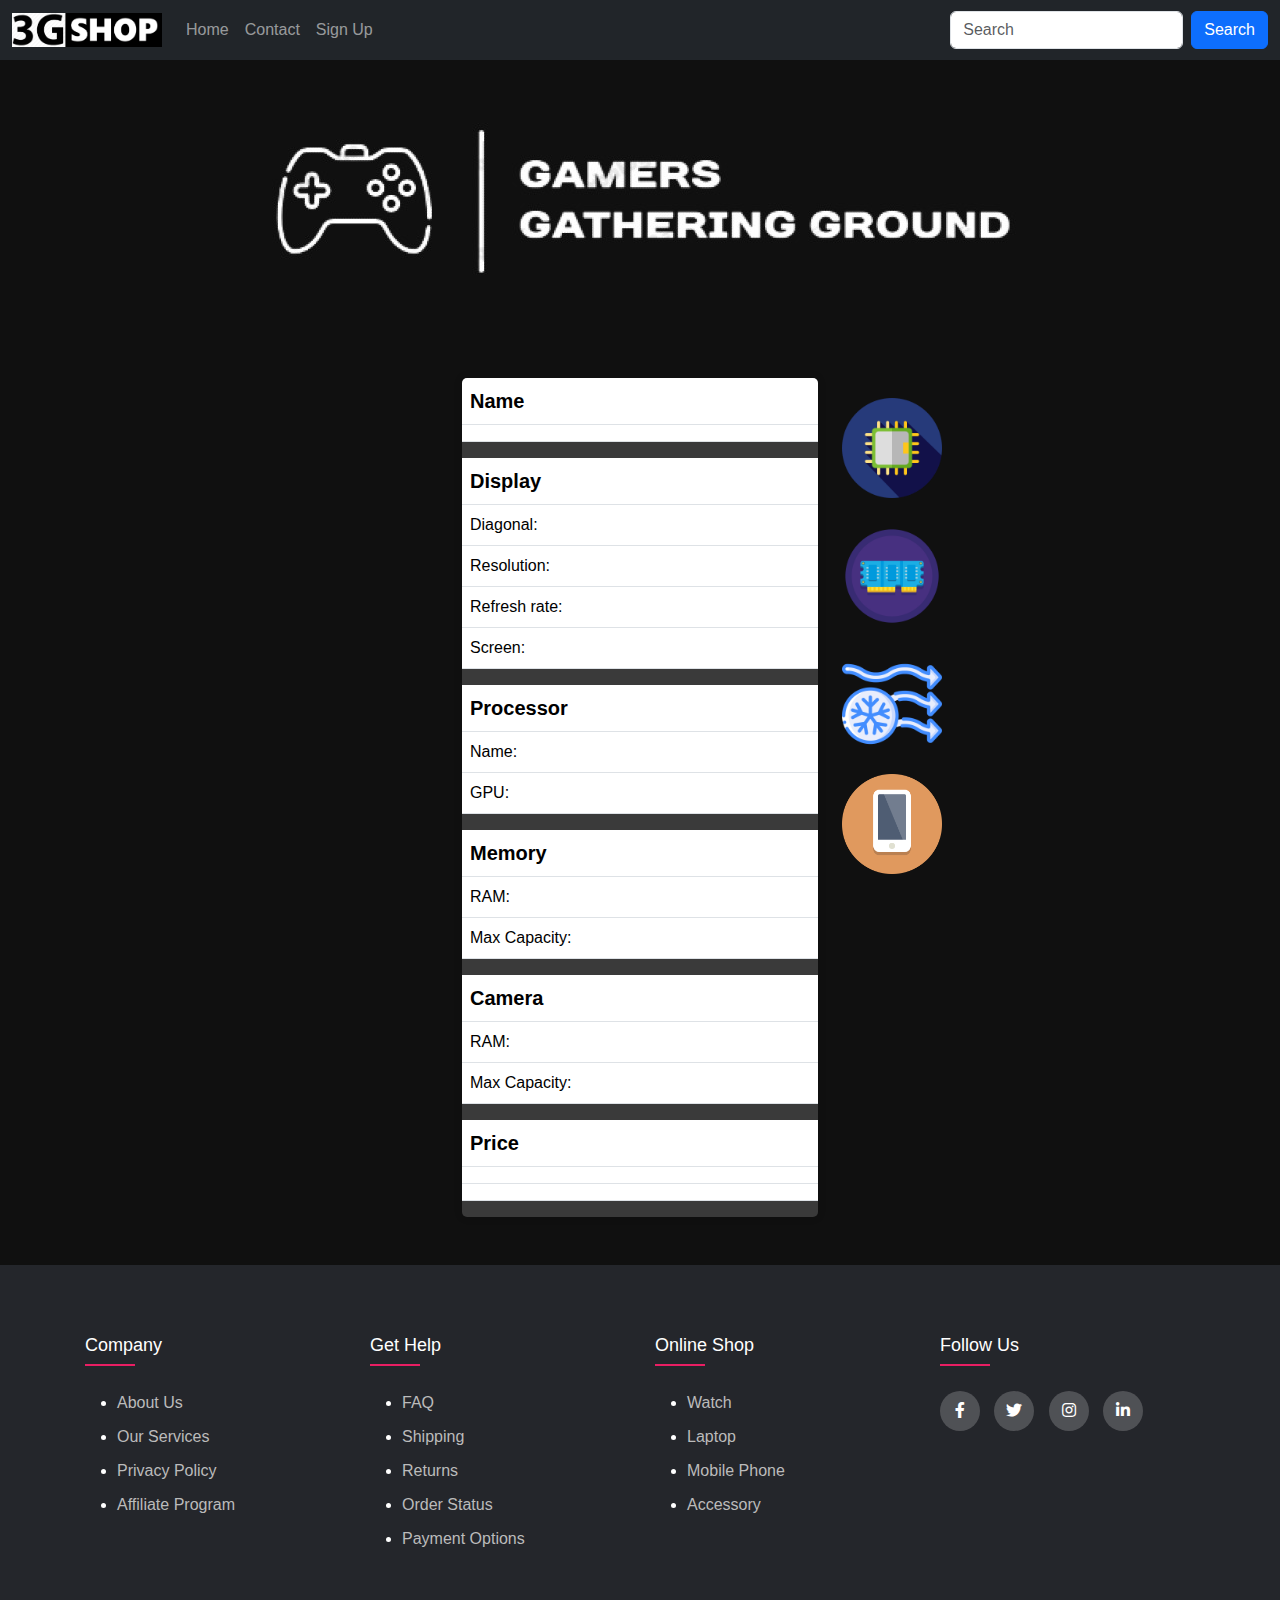
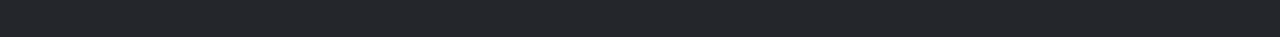
<file: full_specs_mobile.html>
<!DOCTYPE html>
<html lang="en">
  <head>
    <meta charset="UTF-8" />
    <meta name="viewport" content="width=device-width, initial-scale=1.0" />
    <link
      rel="stylesheet"
      href="https://cdnjs.cloudflare.com/ajax/libs/font-awesome/5.15.3/css/all.min.css"
    />
    <link
      rel="stylesheet"
      href="https://cdn.jsdelivr.net/npm/bootstrap@5.2.0/dist/css/bootstrap.min.css"
    />
    <script src="https://ajax.googleapis.com/ajax/libs/jquery/3.6.0/jquery.min.js"></script>
    <script src="https://cdn.jsdelivr.net/npm/bootstrap@5.2.0/dist/js/bootstrap.bundle.min.js"></script>
    <link rel="stylesheet" href="css/GGG_styles.css" />
    <script src="js/full_specs_mobile.js"></script>
    <script src="js/login.js"></script>
    <title>Full Specification - Mobile</title>
  </head>
  <body>
    <nav class="navbar navbar-expand-sm navbar-dark bg-dark">
      <div class="container-fluid">
        <a class="navbar-brand" href="index.html">
          <img
            src="images/3GLogo.png"
            alt="logo"
            id="navbar_logo"
            class="img-fluid"
          />
        </a>
        <button
          class="navbar-toggler"
          type="button"
          data-bs-toggle="collapse"
          data-bs-target="#mynavbar"
        >
          <span class="navbar-toggler-icon"></span>
        </button>
        <div class="collapse navbar-collapse" id="mynavbar">
          <ul class="navbar-nav me-auto">
            <li class="nav-item">
              <a class="nav-link" href="index.html">Home</a>
            </li>
            <li class="nav-item">
              <a class="nav-link" href="#">Contact</a>
            </li>
            <li class="nav-item">
              <a class="nav-link" href="login.html" id="log_in_link"></a>
            </li>
            <li class="nav-item">
              <a class="nav-link" href="javascript:void(0)" id="sign_out"></a>
            </li>
          </ul>
          <form class="d-flex">
            <input class="form-control me-2" type="text" placeholder="Search" />
            <button class="btn btn-primary" type="button">Search</button>
          </form>
        </div>
      </div>
    </nav>

    <div class="image-container">
      <img
        src="images/gamersgatheringgroundlogo.jpg"
        alt="gamers gathering ground logo with a controller on the left side"
        id="threeGtext"
        class="img-fluid"
      />
    </div>

    <div class="container mt-5 mb-5">
      <div class="row">
        <div class="col-lg-4" id="image_area"></div>
        <div class="col-lg-4">
          <div id="full_specs_table">
            <table class="table">
              <thead>
                <th>Name</th>
              </thead>
              <tbody>
                <tr>
                  <td id="mobile_name"></td>
                </tr>
              </tbody>
            </table>

            <table class="table mt-3">
              <thead>
                <th>Display</th>
              </thead>
              <tbody>
                <tr>
                  <td>Diagonal: <span id="mobile_diagonal_display"></span></td>
                </tr>
                <tr>
                  <td>Resolution: <span id="mobile_resolution"></span></td>
                </tr>
                <tr>
                  <td>Refresh rate: <span id="mobile_refresh_rate"></span></td>
                </tr>
                <tr>
                  <td>Screen: <span id="mobile_screen"></span></td>
                </tr>
              </tbody>
            </table>
            <table class="table">
              <thead>
                <th>Processor</th>
              </thead>
              <tbody>
                <tr>
                  <td>Name: <span id="mobile_processor_name"></span></td>
                </tr>
                <tr>
                  <td>GPU: <span id="mobile_processor_gpu"></span></td>
                </tr>
              </tbody>
            </table>

            <table class="table mt-3">
              <thead>
                <th>Memory</th>
              </thead>
              <tbody>
                <tr>
                  <td>RAM: <span id="mobile_ram"></span></td>
                </tr>
                <tr>
                  <td>Max Capacity: <span id="mobile_internal"></span></td>
                </tr>
              </tbody>
            </table>

            <table class="table mt-3">
              <thead>
                <th>Camera</th>
              </thead>
              <tbody>
                <tr>
                  <td>RAM: <span id="mobile_ram"></span></td>
                </tr>
                <tr>
                  <td>Max Capacity: <span id="mobile_internal"></span></td>
                </tr>
              </tbody>
            </table>

            <table class="table mt-3">
              <thead>
                <th>Price</th>
              </thead>
              <tbody>
                <tr>
                  <td><span id="mobile_price_dollar"></span></td>
                </tr>
                <tr>
                  <td><span id="mobile_price_peso"></span></td>
                </tr>
              </tbody>
            </table>
          </div>
        </div>
        <div class="col-lg-4 col-md-12 col-md-12">
          <div>
            <img
              src="images/symbol_cpu.png"
              alt="cpu symbol"
              class="img-fluid symbol"
            />
            <div class="mt-2">
              <span id="mobile_gpu_description"></span>
            </div>
          </div>
          <div>
            <img
              src="images/symbol_ram.png"
              alt="ram symbol"
              class="img-fluid symbol"
            />
          </div>
          <div class="mt-2">
            <span id="mobile_ram_description"> </span>
          </div>
          <div>
            <img
              src="images/symbol_airflow.png"
              alt="ram symbol"
              class="img-fluid symbol"
            />
          </div>
          <div>
            <span id="mobile_airflow_description"></span>
          </div>
          <div>
            <img
              src="images/phone_display.png"
              alt="ram symbol"
              class="img-fluid symbol"
            />
          </div>
          <div class="mt-2">
            <span id="mobile_display_description"></span>
          </div>
        </div>
      </div>
    </div>
    <div class="modal fade" id="my_modal">
      <div class="modal-dialog">
        <div class="modal-content">
          <!-- Modal Header -->
          <div class="modal-header">
            <h4 class="modal-title">Successfully added to cart!</h4>
            <button
              type="button"
              class="btn-close"
              data-bs-dismiss="modal"
            ></button>
          </div>

          <!-- Modal body -->
          <div class="modal-body">
            <p>Would you like to view your cart?</p>
          </div>

          <!-- Modal footer -->
          <div class="modal-footer">
            <a href="shop_page_mobile.html">
              <button type="button" class="btn btn-primary">
                Continue shopping
              </button></a
            >
            <button type="button" class="btn btn-success" id="view_cart">
              View Cart
            </button>
          </div>
        </div>
      </div>
    </div>

    <!-- Footer Section -->
    <footer class="footer">
      <div class="container">
        <div class="row">
          <div class="footer-col">
            <h4>company</h4>
            <ul>
              <li><a href="#">about us</a></li>
              <li><a href="#">our services</a></li>
              <li><a href="#">privacy policy</a></li>
              <li><a href="#">affiliate program</a></li>
            </ul>
          </div>
          <div class="footer-col">
            <h4>get help</h4>
            <ul>
              <li><a href="#">FAQ</a></li>
              <li><a href="#">shipping</a></li>
              <li><a href="#">returns</a></li>
              <li><a href="#">order status</a></li>
              <li><a href="#">payment options</a></li>
            </ul>
          </div>
          <div class="footer-col">
            <h4>online shop</h4>
            <ul>
              <li><a href="#">watch</a></li>
              <li><a href="#">laptop</a></li>
              <li><a href="#">mobile phone</a></li>
              <li><a href="#">accessory</a></li>
            </ul>
          </div>
          <div class="footer-col">
            <h4>follow us</h4>
            <div class="social-links">
              <a href="#"><i class="fab fa-facebook-f"></i></a>
              <a href="#"><i class="fab fa-twitter"></i></a>
              <a href="#"><i class="fab fa-instagram"></i></a>
              <a href="#"><i class="fab fa-linkedin-in"></i></a>
            </div>
          </div>
        </div>
      </div>
    </footer>
  </body>
</html>
</file>
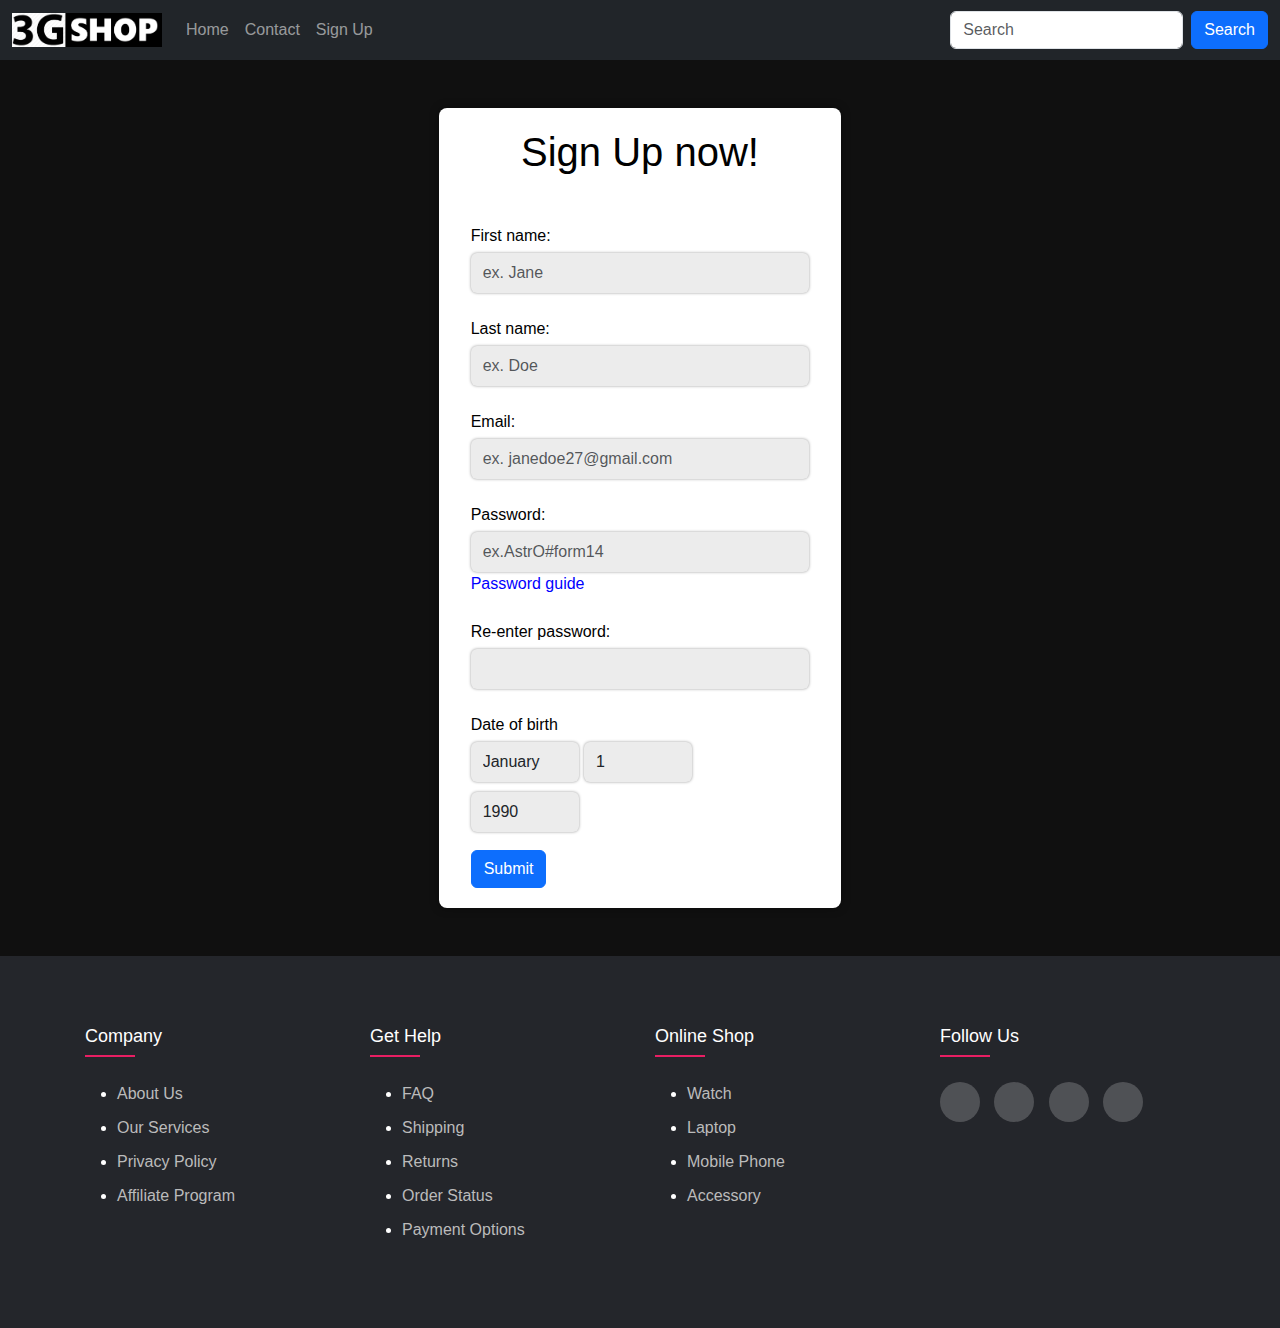
<file: login.html>
<!DOCTYPE html>
<html lang="en">
  <head>
    <meta charset="UTF-8" />
    <meta name="viewport" content="width=device-width, initial-scale=1.0" />
    <link
      rel="stylesheet"
      href="https://cdn.jsdelivr.net/npm/bootstrap@5.2.0/dist/css/bootstrap.min.css"
    />
    <script src="https://ajax.googleapis.com/ajax/libs/jquery/3.6.0/jquery.min.js"></script>
    <script src="https://cdn.jsdelivr.net/npm/bootstrap@5.2.0/dist/js/bootstrap.bundle.min.js"></script>
    <link rel="stylesheet" href="css/GGG_styles.css" />
    <script src="js/login_function.js"></script>
    <title>Sign Up</title>

    <script></script>
  </head>
  <body>
    <nav class="navbar navbar-expand-sm navbar-dark bg-dark">
      <div class="container-fluid">
        <a class="navbar-brand" href="index.html"
          ><img
            src="images/3GLogo.png"
            alt="logo"
            id="navbar_logo"
            class="img-fluid"
        /></a>
        <button
          class="navbar-toggler"
          type="button"
          data-bs-toggle="collapse"
          data-bs-target="#mynavbar"
        >
          <span class="navbar-toggler-icon"></span>
        </button>
        <div class="collapse navbar-collapse" id="mynavbar">
          <ul class="navbar-nav me-auto">
            <li class="nav-item">
              <a class="nav-link" href="index.html">Home</a>
            </li>
            <li class="nav-item">
              <a class="nav-link" href="#">Contact</a>
            </li>
            <li class="nav-item">
              <a class="nav-link" href="login.html"
                ><span id="signup_login">Sign Up</span></a
              >
            </li>
          </ul>
          <form class="d-flex">
            <input class="form-control me-2" type="text" placeholder="Search" />
            <button class="btn btn-primary" type="button">Search</button>
          </form>
        </div>
      </div>
    </nav>

    <div class="container-fluid">
      <div class="row">
        <div class="col-lg-4 col-md-12 col-12"></div>
        <div class="col-lg-4 col-md-12 col-12">
          <form id="login_form" class="mt-5">
            <div class="container mb-5">
              <h1 class="signup-header">Sign Up now!</h1>
            </div>

            <div class="container mb-4">
              <label for="first_name" class="form-label">First name: </label>
              <input
                type="text"
                id="first_name"
                class="form-control form-input"
                placeholder="ex. Jane"
              />
              <span id="first_name_warning" class="text-danger"></span>
            </div>

            <div class="container mb-4">
              <label for="last_name" class="form-label">Last name: </label>
              <input
                type="text"
                id="last_name"
                class="form-control form-input"
                placeholder="ex. Doe"
              />
              <span id="last_name_warning" class="text-danger"></span>
            </div>

            <div class="container mb-4">
              <label for="email" class="form-label">Email: </label>
              <input
                type="text"
                id="email"
                class="form-control form-input"
                placeholder="ex. janedoe27@gmail.com"
              />
              <span id="email_warning" class="text-danger"></span>
            </div>

            <div class="container">
              <label for="password" class="form-label">Password: </label>
              <input
                type="password"
                id="password"
                class="form-control form-input"
                placeholder="ex.AstrO#form14"
              />
              <span
                id="password_guide"
                data-bs-toggle="modal"
                data-bs-target="#my_modal"
              >
                Password guide </span
              ><br />
              <span id="password_warning" class="text-danger"></span>

              <!-- The Modal -->
              <div class="modal fade" id="my_modal">
                <div class="modal-dialog">
                  <div class="modal-content">
                    <!-- Modal Header -->
                    <div class="modal-header">
                      <h4 class="modal-title">Password Requirements</h4>
                      <button
                        type="button"
                        class="btn-close"
                        data-bs-dismiss="modal"
                      ></button>
                    </div>

                    <!-- Modal body -->
                    <div class="modal-body">
                      <ul>
                        <li>
                          Password must be a combination of 8~25
                          (uppercase/lowercase) letters, numbers and
                          symbols(!@#$%^?) without any spaces.
                        </li>
                        <li>
                          No more than 4 same or consecutive letters and numbers
                          for Password.
                        </li>
                        <li>
                          Please refrain from using common passwords.123 , abc ,
                          def , password , qwer , asdf , zxcv , azer
                        </li>
                      </ul>
                    </div>

                    <!-- Modal footer -->
                    <div class="modal-footer">
                      <button
                        type="button"
                        class="btn btn-primary"
                        data-bs-dismiss="modal"
                      >
                        Close
                      </button>
                    </div>
                  </div>
                </div>
              </div>
            </div>

            <div class="container mt-4">
              <div>
                <label for="re_enter_password" class="form-label"
                  >Re-enter password:
                </label>
                <input
                  type="password"
                  id="re_enter_password"
                  class="form-control form-input"
                />
                <span id="re_enter_warning" class="text-danger"></span>
              </div>

              <label for="date_of_birth" class="form-label mt-4"
                >Date of birth</label
              >
              <div class="container-fluid">
                <div class="row">
                  <label for="month"></label>
                  <select class="form-control form-input" id="birthmonth">
                    <option value="january">January</option>
                    <option value="february">February</option>
                    <option value="march">March</option>
                    <option value="april">April</option>
                    <option value="may">May</option>
                    <option value="june">June</option>
                    <option value="july">July</option>
                    <option value="august">August</option>
                    <option value="september">September</option>
                    <option value="october">October</option>
                    <option value="november">November</option>
                    <option value="december">December</option>
                  </select>
                  <select class="form-control form-input" id="birthday">
                    <option value="1">1</option>
                    <option value="2">2</option>
                    <option value="3">3</option>
                    <option value="4">4</option>
                    <option value="5">5</option>
                    <option value="6">6</option>
                    <option value="7">7</option>
                    <option value="8">8</option>
                    <option value="9">9</option>
                    <option value="10">10</option>
                    <option value="11">11</option>
                    <option value="12">12</option>
                    <option value="13">13</option>
                    <option value="14">14</option>
                    <option value="15">15</option>
                    <option value="16">16</option>
                    <option value="17">17</option>
                    <option value="18">18</option>
                    <option value="19">19</option>
                    <option value="20">20</option>
                    <option value="21">21</option>
                    <option value="22">22</option>
                    <option value="23">23</option>
                    <option value="24">24</option>
                    <option value="25">25</option>
                    <option value="26">26</option>
                    <option value="27">27</option>
                    <option value="28">28</option>
                    <option value="29">29</option>
                    <option value="30">30</option>
                    <option value="31">31</option>
                  </select>
                  <select class="form-control form-input" id="birthyear">
                    <option value="1990">1990</option>
                    <option value="1991">1991</option>
                    <option value="1992">1992</option>
                    <option value="1993">1993</option>
                    <option value="1994">1994</option>
                    <option value="1995">1995</option>
                    <option value="1996">1996</option>
                    <option value="1997">1997</option>
                    <option value="1998">1998</option>
                    <option value="1999">1999</option>
                    <option value="2000">2000</option>
                    <option value="2001">2001</option>
                    <option value="2002">2002</option>
                    <option value="2003">2003</option>
                    <option value="2004">2004</option>
                    <option value="2005">2005</option>
                    <option value="2006">2006</option>
                    <option value="2007">2007</option>
                    <option value="2008">2008</option>
                    <option value="2009">2009</option>
                    <option value="2010">2010</option>
                    <option value="2011">2011</option>
                    <option value="2012">2012</option>
                    <option value="2013">2013</option>
                    <option value="2014">2014</option>
                    <option value="2015">2015</option>
                    <option value="2016">2016</option>
                    <option value="2017">2017</option>
                    <option value="2018">2018</option>
                    <option value="2019">2019</option>
                    <option value="2020">2020</option>
                  </select>
                </div>
              </div>
              <input
                type="submit"
                id="submit_button"
                class="btn btn-primary mt-2"
              />
            </div>
          </form>
        </div>
        <div class="col-lg-4 col-md-12 col-12"></div>
      </div>
    </div>

    <!-- The Success Modal -->
    <div class="modal fade" id="submit_modal">
      <div class="modal-dialog">
        <div class="modal-content">
          <!-- Modal Header -->
          <div class="modal-header">
            <h4 class="modal-title">Successful</h4>
            <button
              type="button"
              class="btn-close"
              data-bs-dismiss="modal"
            ></button>
          </div>

          <!-- Modal body -->
          <div class="modal-body">
            <p>You have successfully created an account</p>
          </div>

          <!-- Modal footer -->
          <div class="modal-footer">
            <a href="index.html"
              ><button
                type="button"
                class="btn btn-primary"
                data-bs-dismiss="modal"
                id="switch_button"
              >
                Close
              </button></a
            >
          </div>
        </div>
      </div>
    </div>

    <footer class="footer mt-5">
      <div class="container">
        <div class="row">
          <div class="footer-col">
            <h4>company</h4>
            <ul>
              <li><a href="#">about us</a></li>
              <li><a href="#">our services</a></li>
              <li><a href="#">privacy policy</a></li>
              <li><a href="#">affiliate program</a></li>
            </ul>
          </div>
          <div class="footer-col">
            <h4>get help</h4>
            <ul>
              <li><a href="#">FAQ</a></li>
              <li><a href="#">shipping</a></li>
              <li><a href="#">returns</a></li>
              <li><a href="#">order status</a></li>
              <li><a href="#">payment options</a></li>
            </ul>
          </div>
          <div class="footer-col">
            <h4>online shop</h4>
            <ul>
              <li><a href="#">watch</a></li>
              <li><a href="#">laptop</a></li>
              <li><a href="#">mobile phone</a></li>
              <li><a href="#">accessory</a></li>
            </ul>
          </div>
          <div class="footer-col">
            <h4>follow us</h4>
            <div class="social-links">
              <a href="#"><i class="fab fa-facebook-f"></i></a>
              <a href="#"><i class="fab fa-twitter"></i></a>
              <a href="#"><i class="fab fa-instagram"></i></a>
              <a href="#"><i class="fab fa-linkedin-in"></i></a>
            </div>
          </div>
        </div>
      </div>
    </footer>
  </body>
</html>
</file>
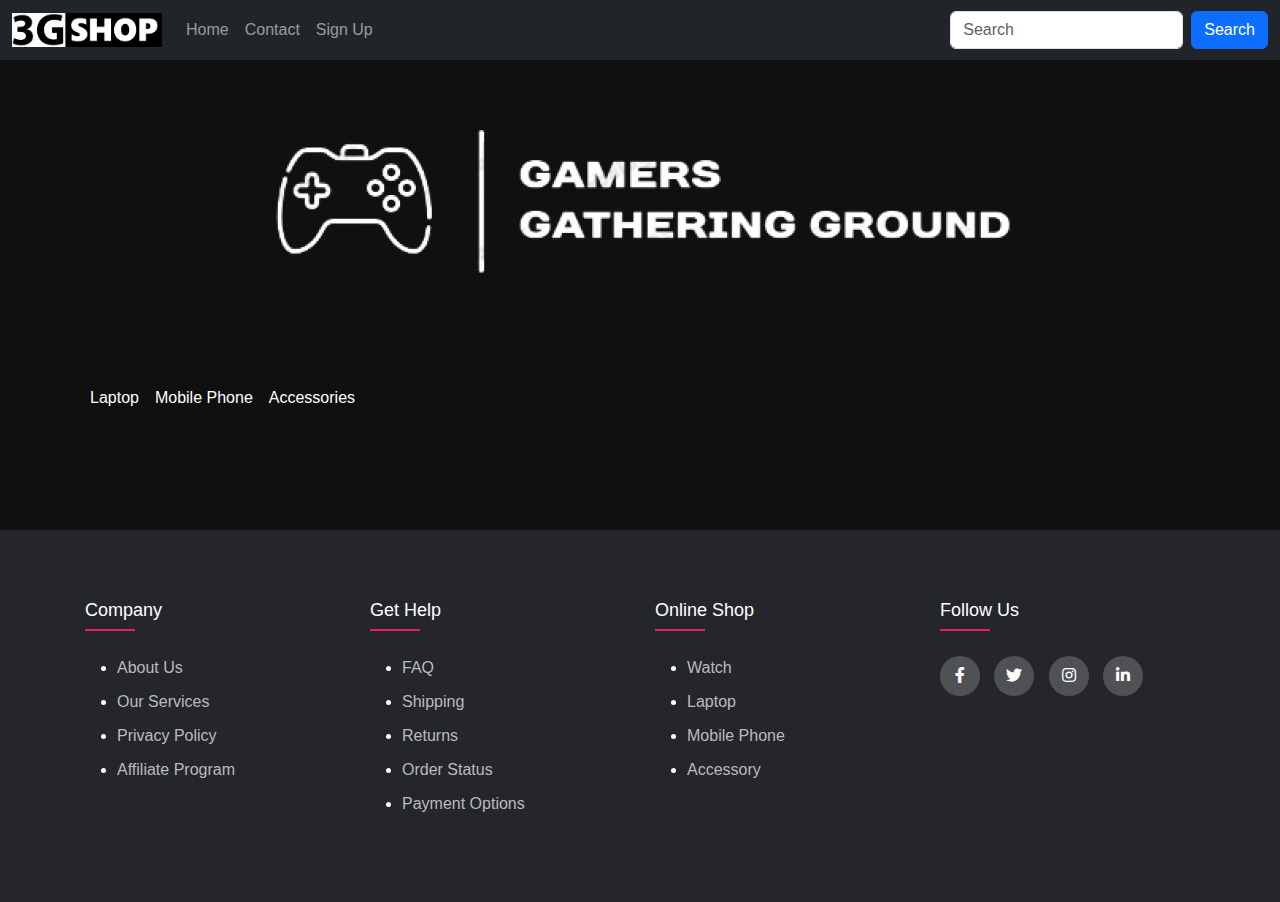
<file: shop_page_accessory.html>
<!DOCTYPE html>
<html lang="en">
  <head>
    <meta charset="UTF-8" />
    <meta name="viewport" content="width=device-width, initial-scale=1.0" />
    <link
      rel="stylesheet"
      href="https://cdnjs.cloudflare.com/ajax/libs/font-awesome/5.15.3/css/all.min.css"
    />
    <link
      rel="stylesheet"
      href="https://cdn.jsdelivr.net/npm/bootstrap@5.2.0/dist/css/bootstrap.min.css"
    />
    <script src="https://ajax.googleapis.com/ajax/libs/jquery/3.6.0/jquery.min.js"></script>
    <script src="https://cdn.jsdelivr.net/npm/bootstrap@5.2.0/dist/js/bootstrap.bundle.min.js"></script>
    <link rel="stylesheet" href="css/GGG_styles.css" />
    <script src="js/shop_page_accessory.js"></script>
    <script src="js/login.js"></script>

    <title>3G Shop - Accessory</title>
  </head>
  <body>
    <nav class="navbar navbar-expand-sm navbar-dark bg-dark">
      <div class="container-fluid">
        <a class="navbar-brand" href="index.html">
          <img
            src="images/3GLogo.png"
            alt="logo"
            id="navbar_logo"
            class="img-fluid"
          />
        </a>
        <button
          class="navbar-toggler"
          type="button"
          data-bs-toggle="collapse"
          data-bs-target="#mynavbar"
        >
          <span class="navbar-toggler-icon"></span>
        </button>
        <div class="collapse navbar-collapse" id="mynavbar">
          <ul class="navbar-nav me-auto">
            <li class="nav-item">
              <a class="nav-link" href="index.html">Home</a>
            </li>
            <li class="nav-item">
              <a class="nav-link" href="#">Contact</a>
            </li>
            <li class="nav-item">
              <a class="nav-link" href="login.html" id="log_in_link"></a>
            </li>
            <li class="nav-item">
              <a class="nav-link" href="javascript:void(0)" id="sign_out"></a>
            </li>
          </ul>
          <form class="d-flex">
            <input class="form-control me-2" type="text" placeholder="Search" />
            <button class="btn btn-primary" type="button">Search</button>
          </form>
        </div>
      </div>
    </nav>

    <div class="image-container">
      <img
        src="images/gamersgatheringgroundlogo.jpg"
        alt="gamers gathering ground logo with a controller on the left side"
        id="threeGtext"
        class="img-fluid"
      />
    </div>
    <!-- sub navbar for item selection -->
    <div class="container">
      <div class="row">
        <ul class="ul mt-5" id="sub_navbar">
          <li><a href="shop_page_laptop.html">Laptop</a></li>
          <li><a href="shop_page_mobile.html">Mobile Phone</a></li>
          <li><a href="shop_page_accessory.html">Accessories</a></li>
        </ul>
      </div>
    </div>

    <!-- end of sub navbar -->
    <!-- cards section here -->

    <div class="container mt-5">
      <div class="row" id="accessory_cards"></div>
    </div>
    <!-- Footer Section -->
    <footer class="footer mt-5">
      <div class="container">
        <div class="row">
          <div class="footer-col">
            <h4>company</h4>
            <ul>
              <li><a href="#">about us</a></li>
              <li><a href="#">our services</a></li>
              <li><a href="#">privacy policy</a></li>
              <li><a href="#">affiliate program</a></li>
            </ul>
          </div>
          <div class="footer-col">
            <h4>get help</h4>
            <ul>
              <li><a href="#">FAQ</a></li>
              <li><a href="#">shipping</a></li>
              <li><a href="#">returns</a></li>
              <li><a href="#">order status</a></li>
              <li><a href="#">payment options</a></li>
            </ul>
          </div>
          <div class="footer-col">
            <h4>online shop</h4>
            <ul>
              <li><a href="#">watch</a></li>
              <li><a href="#">laptop</a></li>
              <li><a href="#">mobile phone</a></li>
              <li><a href="#">accessory</a></li>
            </ul>
          </div>
          <div class="footer-col">
            <h4>follow us</h4>
            <div class="social-links">
              <a href="#"><i class="fab fa-facebook-f"></i></a>
              <a href="#"><i class="fab fa-twitter"></i></a>
              <a href="#"><i class="fab fa-instagram"></i></a>
              <a href="#"><i class="fab fa-linkedin-in"></i></a>
            </div>
          </div>
        </div>
      </div>
    </footer>
  </body>
</html>
</file>
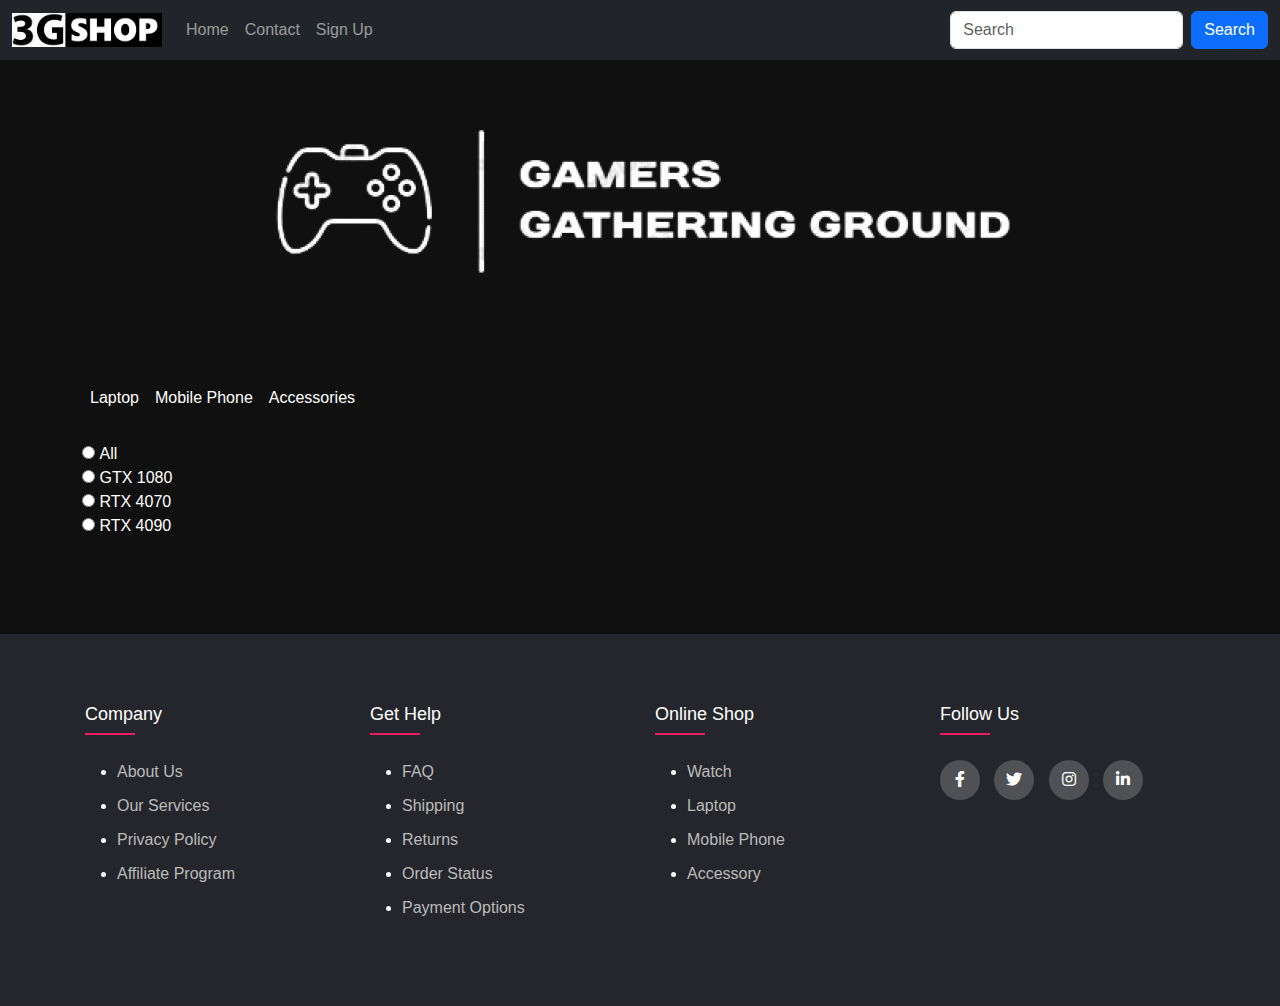
<file: shop_page_laptop.html>
<!DOCTYPE html>
<html lang="en">
  <head>
    <meta charset="UTF-8" />
    <meta name="viewport" content="width=device-width, initial-scale=1.0" />
    <link
      rel="stylesheet"
      href="https://cdnjs.cloudflare.com/ajax/libs/font-awesome/5.15.3/css/all.min.css"
    />
    <link
      rel="stylesheet"
      href="https://cdn.jsdelivr.net/npm/bootstrap@5.2.0/dist/css/bootstrap.min.css"
    />
    <script src="https://ajax.googleapis.com/ajax/libs/jquery/3.6.0/jquery.min.js"></script>
    <script src="https://cdn.jsdelivr.net/npm/bootstrap@5.2.0/dist/js/bootstrap.bundle.min.js"></script>
    <link rel="stylesheet" href="css/GGG_styles.css" />
    <script src="js/shop_page_laptop.js"></script>
    <script src="js/login.js"></script>
    <title>3G Shop - Laptops</title>
  </head>
  <body>
    <nav class="navbar navbar-expand-sm navbar-dark bg-dark">
      <div class="container-fluid">
        <a class="navbar-brand" href="index.html">
          <img
            src="images/3GLogo.png"
            alt="logo"
            id="navbar_logo"
            class="img-fluid"
          />
        </a>
        <button
          class="navbar-toggler"
          type="button"
          data-bs-toggle="collapse"
          data-bs-target="#mynavbar"
        >
          <span class="navbar-toggler-icon"></span>
        </button>
        <div class="collapse navbar-collapse" id="mynavbar">
          <ul class="navbar-nav me-auto">
            <li class="nav-item">
              <a class="nav-link" href="index.html">Home</a>
            </li>
            <li class="nav-item">
              <a class="nav-link" href="#">Contact</a>
            </li>
            <li class="nav-item">
              <a class="nav-link" href="login.html" id="log_in_link"></a>
            </li>
            <li class="nav-item">
              <a class="nav-link" href="javascript:void(0)" id="sign_out"></a>
            </li>
          </ul>
          <form class="d-flex">
            <input class="form-control me-2" type="text" placeholder="Search" />
            <button class="btn btn-primary" type="button">Search</button>
          </form>
        </div>
      </div>
    </nav>

    <div class="image-container">
      <img
        src="images/gamersgatheringgroundlogo.jpg"
        alt="gamers gathering ground logo with a controller on the left side"
        id="threeGtext"
        class="img-fluid"
      />
    </div>

    <!-- sub navbar for item selection -->
    <div class="container">
      <div class="row">
        <ul class="ul mt-5" id="sub_navbar">
          <li><a href="shop_page_laptop.html">Laptop</a></li>
          <li><a href="shop_page_mobile.html">Mobile Phone</a></li>
          <li><a href="shop_page_accessory.html">Accessories</a></li>
        </ul>
      </div>
    </div>

    <!-- end of sub navbar -->
    <!-- cards section here -->
    <div class="container mt-2">
      <div class="row">
        <div class="col-lg-3 col-md-6 col-6">
          <input type="radio" class="filter_all" name="gpu_filter" id="all" />
          <label for="all">All</label><br />
          <input
            class="gpu_filter"
            type="radio"
            name="gpu_filter"
            id="GTX_1080"
            value="GTX_1080"
          />
          <label for="GTX_1080">GTX 1080</label><br />
          <input
            class="gpu_filter"
            type="radio"
            name="gpu_filter"
            id="RTX_4070"
            value="RTX_4070"
          />
          <label for="RTX_4070">RTX 4070</label><br />
          <input
            class="gpu_filter"
            type="radio"
            name="gpu_filter"
            id="RTX_4090"
            value="RTX_4090"
          />
          <label for="RTX_4090">RTX 4090</label>
        </div>
      </div>
      <div class="container-fluid mt-5">
        <div class="row" id="laptop_cards"></div>
      </div>
    </div>

    <!-- Footer Section -->
    <footer class="footer mt-5">
      <div class="container">
        <div class="row">
          <div class="footer-col">
            <h4>company</h4>
            <ul>
              <li><a href="#">about us</a></li>
              <li><a href="#">our services</a></li>
              <li><a href="#">privacy policy</a></li>
              <li><a href="#">affiliate program</a></li>
            </ul>
          </div>
          <div class="footer-col">
            <h4>get help</h4>
            <ul>
              <li><a href="#">FAQ</a></li>
              <li><a href="#">shipping</a></li>
              <li><a href="#">returns</a></li>
              <li><a href="#">order status</a></li>
              <li><a href="#">payment options</a></li>
            </ul>
          </div>
          <div class="footer-col">
            <h4>online shop</h4>
            <ul>
              <li><a href="#">watch</a></li>
              <li><a href="#">laptop</a></li>
              <li><a href="#">mobile phone</a></li>
              <li><a href="#">accessory</a></li>
            </ul>
          </div>
          <div class="footer-col">
            <h4>follow us</h4>
            <div class="social-links">
              <a href="#"><i class="fab fa-facebook-f"></i></a>
              <a href="#"><i class="fab fa-twitter"></i></a>
              <a href="#"><i class="fab fa-instagram"></i></a>
              <a href="#"><i class="fab fa-linkedin-in"></i></a>
            </div>
          </div>
        </div>
      </div>
    </footer>
  </body>
</html>
</file>
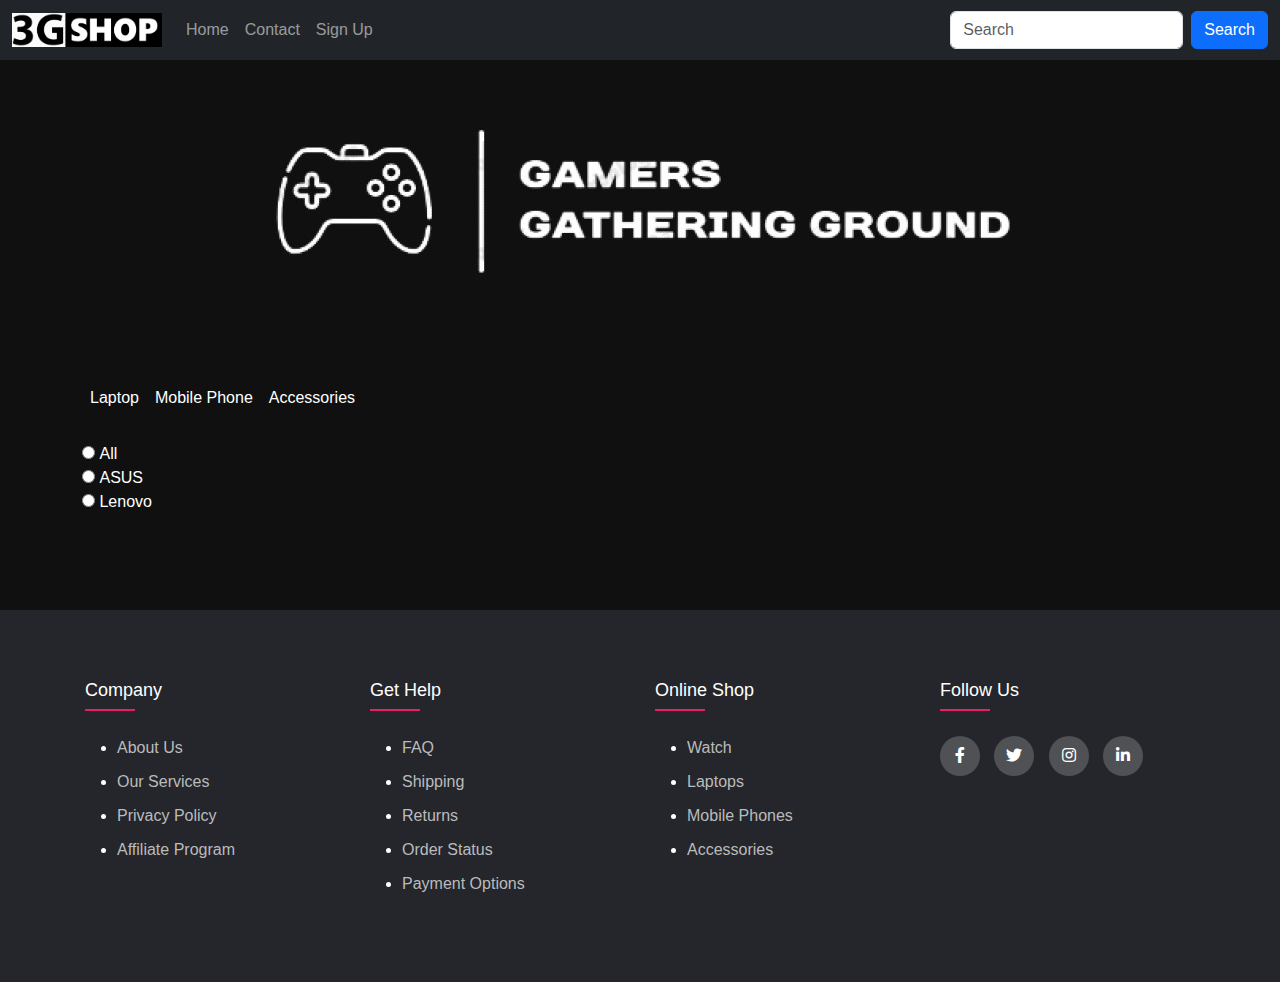
<file: shop_page_mobile.html>
<!DOCTYPE html>
<html lang="en">
  <head>
    <meta charset="UTF-8" />
    <meta name="viewport" content="width=device-width, initial-scale=1.0" />
    <link
      rel="stylesheet"
      href="https://cdnjs.cloudflare.com/ajax/libs/font-awesome/5.15.3/css/all.min.css"
    />
    <link
      rel="stylesheet"
      href="https://cdn.jsdelivr.net/npm/bootstrap@5.2.0/dist/css/bootstrap.min.css"
    />
    <script src="https://ajax.googleapis.com/ajax/libs/jquery/3.6.0/jquery.min.js"></script>
    <script src="https://cdn.jsdelivr.net/npm/bootstrap@5.2.0/dist/js/bootstrap.bundle.min.js"></script>
    <link rel="stylesheet" href="css/GGG_styles.css" />
    <script src="js/shop_page_mobile.js"></script>
    <script src="js/login.js"></script>

    <title>3G Shop - Mobile</title>
  </head>
  <body>
    <nav class="navbar navbar-expand-sm navbar-dark bg-dark">
      <div class="container-fluid">
        <a class="navbar-brand" href="index.html">
          <img
            src="images/3GLogo.png"
            alt="logo"
            id="navbar_logo"
            class="img-fluid"
          />
        </a>
        <button
          class="navbar-toggler"
          type="button"
          data-bs-toggle="collapse"
          data-bs-target="#mynavbar"
        >
          <span class="navbar-toggler-icon"></span>
        </button>
        <div class="collapse navbar-collapse" id="mynavbar">
          <ul class="navbar-nav me-auto">
            <li class="nav-item">
              <a class="nav-link" href="#">Home</a>
            </li>
            <li class="nav-item">
              <a class="nav-link" href="#">Contact</a>
            </li>
            <li class="nav-item">
              <a class="nav-link" href="login.html" id="log_in_link"></a>
            </li>
            <li class="nav-item">
              <a class="nav-link" href="javascript:void(0)" id="sign_out"></a>
            </li>
          </ul>
          <form class="d-flex">
            <input class="form-control me-2" type="text" placeholder="Search" />
            <button class="btn btn-primary" type="button">Search</button>
          </form>
        </div>
      </div>
    </nav>

    <div class="image-container">
      <img
        src="images/gamersgatheringgroundlogo.jpg"
        alt="gamers gathering ground logo with a controller on the left side"
        id="threeGtext"
        class="img-fluid"
      />
    </div>
    <!-- sub navbar for item selection -->
    <div class="container">
      <div class="row">
        <ul class="ul mt-5" id="sub_navbar">
          <li><a href="shop_page_laptop.html">Laptop</a></li>
          <li><a href="shop_page_mobile.html">Mobile Phone</a></li>
          <li><a href="shop_page_accessory.html">Accessories</a></li>
        </ul>
      </div>
    </div>

    <!-- end of sub navbar -->
    <!-- cards section here -->
    <div class="container mt-2 mb-5">
      <div class="row">
        <div class="col-lg-3 col-md-6 col-6">
          <input
            type="radio"
            class="filter_all"
            name="manufacturer_filter"
            id="all"
          />
          <label for="all">All</label><br />
          <input
            class="manufacturer_filter"
            type="radio"
            name="manufacturer_filter"
            id="ASUS"
            value="ASUS"
          />
          <label for="ASUS">ASUS</label><br />
          <input
            class="manufacturer_filter"
            type="radio"
            name="manufacturer_filter"
            id="Lenovo"
            value="Lenovo"
          />
          <label for="Lenovo">Lenovo</label><br />
        </div>
      </div>
      <div class="container-fluid mt-5">
        <div class="row" id="mobile_cards"></div>
      </div>
    </div>

    <!-- Footer Section -->
    <footer class="footer">
      <div class="container">
        <div class="row">
          <div class="footer-col">
            <h4>company</h4>
            <ul>
              <li><a href="#">about us</a></li>
              <li><a href="#">our services</a></li>
              <li><a href="#">privacy policy</a></li>
              <li><a href="#">affiliate program</a></li>
            </ul>
          </div>
          <div class="footer-col">
            <h4>get help</h4>
            <ul>
              <li><a href="#">FAQ</a></li>
              <li><a href="#">shipping</a></li>
              <li><a href="#">returns</a></li>
              <li><a href="#">order status</a></li>
              <li><a href="#">payment options</a></li>
            </ul>
          </div>
          <div class="footer-col">
            <h4>online shop</h4>
            <ul>
              <li><a href="#">watch</a></li>
              <li><a href="#">laptops</a></li>
              <li><a href="#">mobile phones</a></li>
              <li><a href="#">accessories</a></li>
            </ul>
          </div>
          <div class="footer-col">
            <h4>follow us</h4>
            <div class="social-links">
              <a href="#"><i class="fab fa-facebook-f"></i></a>
              <a href="#"><i class="fab fa-twitter"></i></a>
              <a href="#"><i class="fab fa-instagram"></i></a>
              <a href="#"><i class="fab fa-linkedin-in"></i></a>
            </div>
          </div>
        </div>
      </div>
    </footer>
  </body>
</html>
</file>
<file: css/index.css>
body {
  background-color: #0a0a0a;
}

#navbar_logo {
  width: 150px;
}
/* Hero Banner */
.hero-banner {
  position: relative;
  height: 100%;
  overflow: hidden;
}

.hero-banner img {
  width: 100%;
  height: auto;
  object-fit: cover;
}

/* Search Bar */
#search_form {
  border-radius: 25px;
  position: relative;
  align-items: start;
}

#search_bar {
  width: 100%;
  height: 100%;
  display: block;
  border-radius: 25px;
  font-size: 20px;
  padding: 8px 20px 8px 0px;
  border: none;
  padding-left: 20px;
}

#search_bar:focus {
  outline: none;
}

#search_button {
  position: absolute;
  display: block;
  top: 0;
  right: 0;
  width: 50px;
  height: 100%;
  border-radius: 0px 25px 25px 0px;
  cursor: pointer;
  border: none;
}

/* Cards */
.card-links {
  background-color: #383838;
  color: white;
  margin-top: 20px;
}

/* Footer */
.footer {
  background-color: #24262b;
  padding: 70px 0;
}
.footer-col {
  width: 25%;
  padding: 0 15px;
}
.footer-col h4 {
  font-size: 18px;
  color: #ffffff;
  text-transform: capitalize;
  margin-bottom: 35px;
  font-weight: 500;
  position: relative;
}
.footer-col h4::before {
  content: "";
  position: absolute;
  left: 0;
  bottom: -10px;
  background-color: #e91e63;
  height: 2px;
  box-sizing: border-box;
  width: 50px;
}
.footer-col ul li:not(:last-child) {
  margin-bottom: 10px;
}
.footer-col ul li a {
  font-size: 16px;
  text-transform: capitalize;
  color: #ffffff;
  text-decoration: none;
  font-weight: 300;
  color: #bbbbbb;
  display: block;
  transition: all 0.3s ease;
}
.footer-col ul li a:hover {
  color: #ffffff;
  padding-left: 8px;
}
.footer-col .social-links a {
  display: inline-block;
  height: 40px;
  width: 40px;
  background-color: rgba(255, 255, 255, 0.2);
  margin: 0 10px 10px 0;
  text-align: center;
  line-height: 40px;
  border-radius: 50%;
  color: #ffffff;
  transition: all 0.5s ease;
}
.footer-col .social-links a:hover {
  color: #24262b;
  background-color: #ffffff;
}
</file>
<file: css/GGG_styles.css>
body {
  margin: 0;
  font-family: Arial, sans-serif;
  background-color: #101010;
  color: white;
}

/* for log in */

.signup-header {
  text-align: center;
  margin-bottom: 30px;
  color: black;
}

.form-label,
#remember_me {
  margin-bottom: 5px;
  color: black;
}

.form-input {
  width: 100%;
  height: 40px;
  background-color: #ececec;
  box-shadow: 0 0 3px rgba(0, 0, 0, 0.404);
  border: none;
}

.form-instructions {
  font-size: 13px;
  margin-bottom: 30px;
}

#birthmonth,
#birthday,
#birthyear {
  width: 32%;
  margin-bottom: 10px;
  margin-right: 5px;
}

#password_guide {
  cursor: pointer;
  color: blue;
}

.modal-body ul {
  font-size: 16px;
}

.modal-body li {
  margin-bottom: 10px;
}

#login_form {
  padding: 20px;
  border-radius: 8px;
  box-shadow: 0 0 10px rgba(0, 0, 0, 0.404);
  background-color: #ffffff;
}

/* kenneth's sub_navbar */
#sub_navbar ul {
  margin: 0;
  padding: 0;
  overflow: hidden;
}

#sub_navbar li {
  list-style-type: none;
  float: left;
}

#sub_navbar li a {
  display: block;
  padding: 8px;
  text-decoration: none;
  color: white;
}

/* cards css */
.card {
  background-color: #3d3d3d;
}

#card_title,
#card_text {
  color: white;
  text-decoration: none;
}

.card .card-body ul {
  color: white;
}

a {
  text-decoration: none;
}

/* for shop page */
.image-container {
  display: flex;
  justify-content: center;
  align-items: center;
  height: 30vh;
}

#navbar_logo {
  width: 150px;
}

/* for full specs */
#full_specs_table {
  border: none;
  width: 100%;
  max-height: 100vh;
  overflow-y: auto;
  box-shadow: 0 0 10px rgba(0, 0, 0, 0.1);
  background-color: #3a3a3a;
  border-radius: 5px;
}

.symbol {
  margin-top: 20px;
  width: 100px;
}

table th,
table td {
  color: white;
}

.modal-content {
  color: black;
}

.modal-header,
.modal-body,
.modal-footer {
  background-color: rgb(242, 242, 242);
}

/* for display cart */
#item_purchased {
  border: none;
  box-shadow: 0 0 0 2px rgb(250, 250, 250);
  padding: 40px;
}

#laptop_name,
#laptop_model,
th,
#warranty_year,
#warranty_replacement {
  color: rgb(250, 250, 250);
  font-size: 20px;
}

/* Footer */
.footer {
  background-color: #24262b;
  padding: 70px 0;
}
.footer-col {
  width: 25%;
  padding: 0 15px;
}
.footer-col h4 {
  font-size: 18px;
  color: #ffffff;
  text-transform: capitalize;
  margin-bottom: 35px;
  font-weight: 500;
  position: relative;
}
.footer-col h4::before {
  content: "";
  position: absolute;
  left: 0;
  bottom: -10px;
  background-color: #e91e63;
  height: 2px;
  box-sizing: border-box;
  width: 50px;
}
.footer-col ul li:not(:last-child) {
  margin-bottom: 10px;
}
.footer-col ul li a {
  font-size: 16px;
  text-transform: capitalize;
  color: #ffffff;
  text-decoration: none;
  font-weight: 300;
  color: #bbbbbb;
  display: block;
  transition: all 0.3s ease;
}
.footer-col ul li a:hover {
  color: #ffffff;
  padding-left: 8px;
}
.footer-col .social-links a {
  display: inline-block;
  height: 40px;
  width: 40px;
  background-color: rgba(255, 255, 255, 0.2);
  margin: 0 10px 10px 0;
  text-align: center;
  line-height: 40px;
  border-radius: 50%;
  color: #ffffff;
  transition: all 0.5s ease;
}
.footer-col .social-links a:hover {
  color: #24262b;
  background-color: #ffffff;
}
</file>
